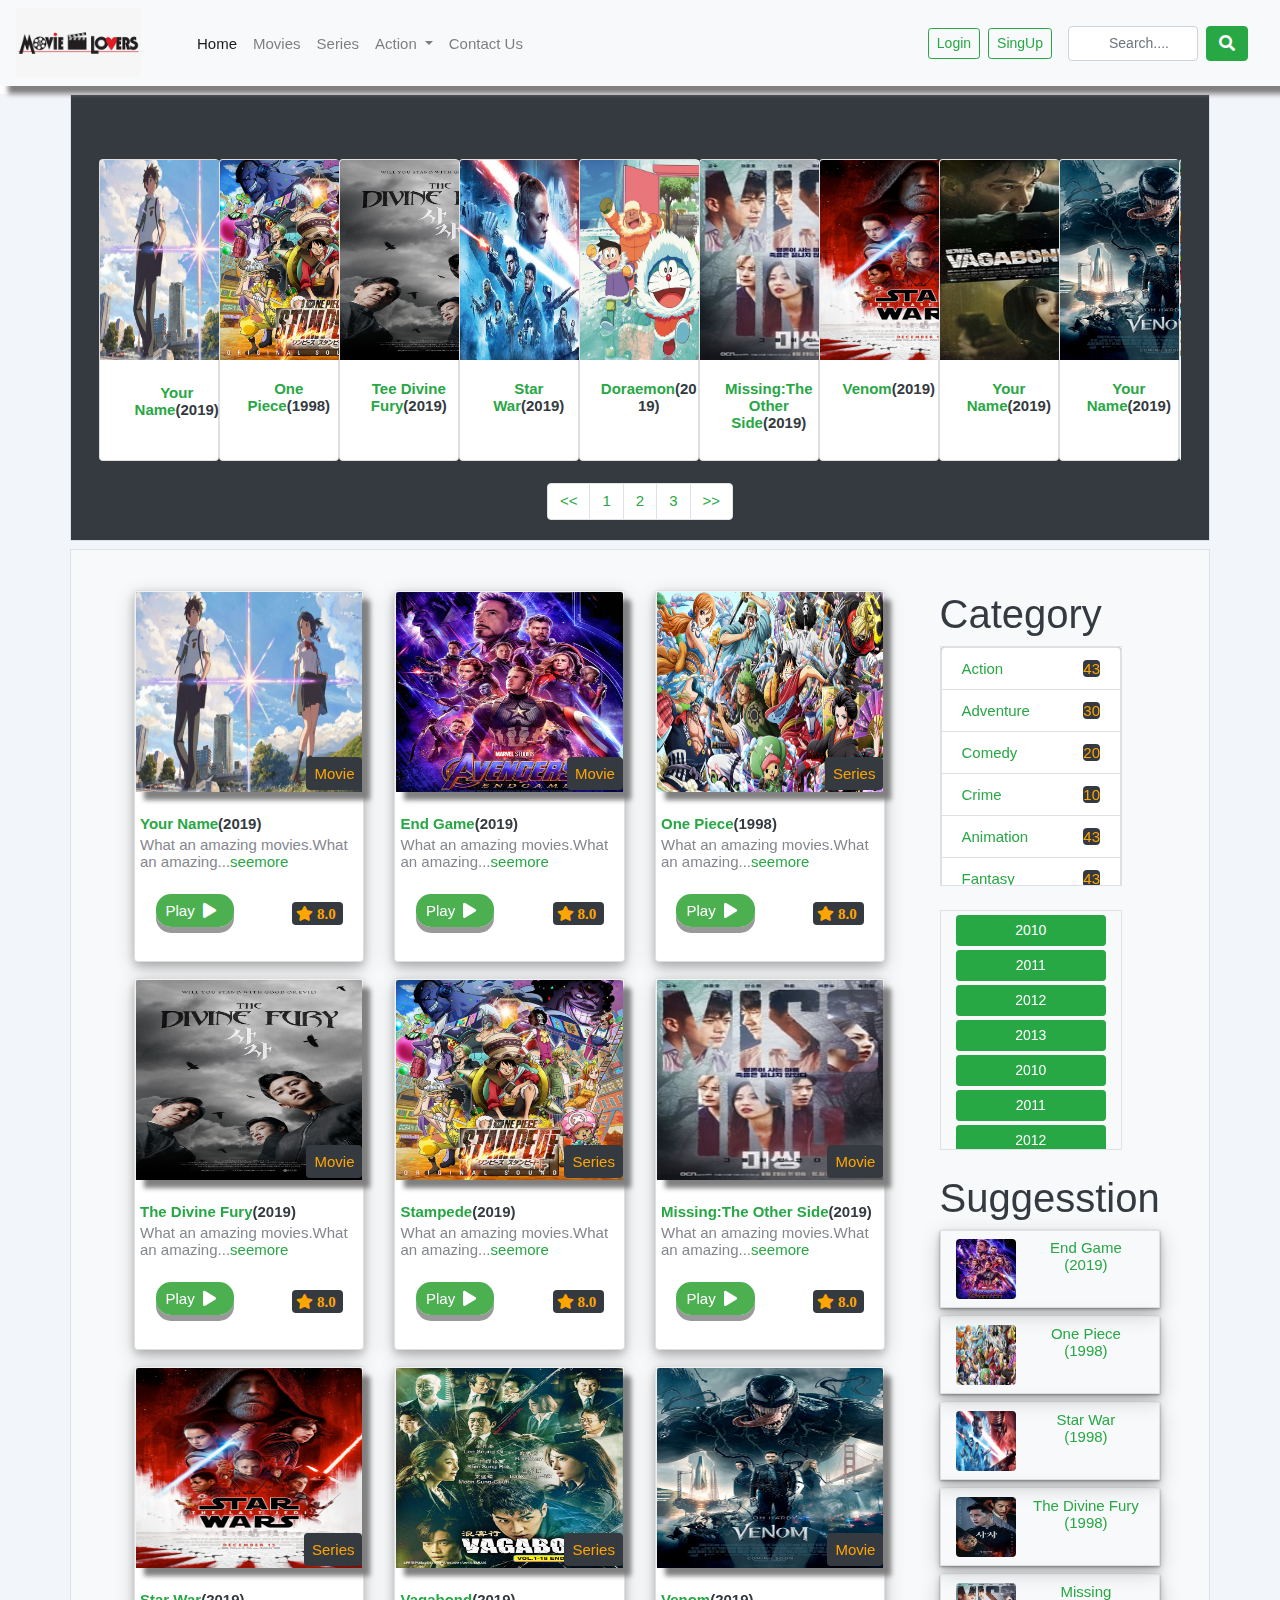
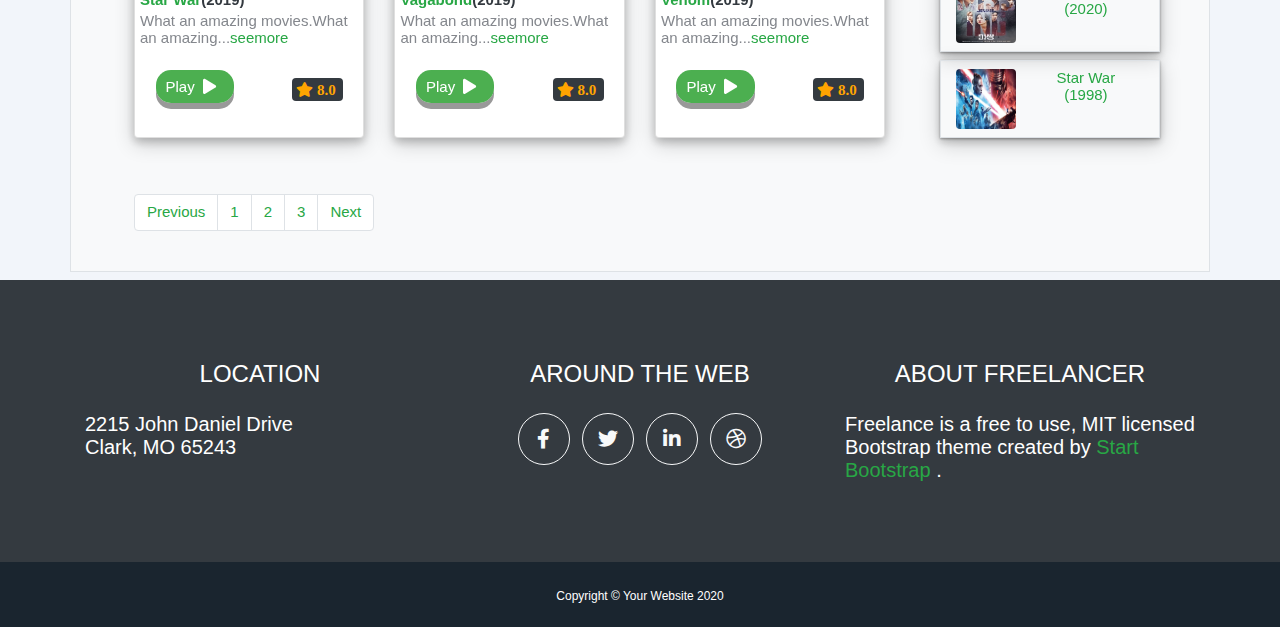
<file: index.html>
<!DOCTYPE html>
<html>
<head>
	<title></title>
  <meta name="viewport" content="width=device-width, initial-scale=1.0,maximum-scale=1">
	<link rel="stylesheet" type="text/css" href="css/bootstrap.css">
	<script type="text/javascript" src="js/jquery.min.js"></script>
	<script type="text/javascript" src="js/bootstrap.bundle.js"></script>
  <link rel="stylesheet" type="text/css" href="style.css">
  <link rel="icon" href="image/favicon.ico" type="image/x-icon">
  <link rel="stylesheet" type="text/css" href="fontawesome/css/all.min.css">
</head>
<body>
      <!-- Navbar -->
      <nav class="navbar menu navbar-expand-lg fixed-top navbar-light bg-light">
          <a href="index.html"><img src="image/movie.png" height="70px" class="rounded float-center"></a>
          <button class="navbar-toggler" type="button" data-toggle="collapse" data-target="#navbarSupportedContent" aria-controls="navbarSupportedContent" aria-expanded="false" aria-label="Toggle navigation">
            <span class="navbar-toggler-icon"></span>
          </button>
          <div class="collapse navbar-collapse ml-5" id="navbarSupportedContent">
              <ul class="navbar-nav mr-auto">
                <li class="nav-item active">
                  <a class="nav-link" href="index.html">Home <span class="sr-only">(current)</span></a>
                </li>
                <li class="nav-item">
                  <a class="nav-link" href="tv.html">Movies</a>
                </li>
                <li class="nav-item">
                  <a class="nav-link" href="tvserie.html">Series</a>
                </li>
                <li class="nav-item dropdown">
                  <a class="nav-link dropdown-toggle" href="#" id="navbarDropdown" role="button" data-toggle="dropdown" aria-haspopup="true" aria-expanded="false">
                        Action
                  </a>
                  <div class="dropdown-menu" aria-labelledby="navbarDropdown">
                       <a class="dropdown-item" href="tv.html">Adventure</a>
                       <a class="dropdown-item" href="tv.html">Comedy</a>
                       <a class="dropdown-item" href="tv.html">Crime</a>
                       <a class="dropdown-item" href="tv.html">Animation</a>
                       <a class="dropdown-item" href="tv.html">Fantasy</a>
                       <a class="dropdown-item" href="tv.html">Family</a>
                       <a class="dropdown-item" href="tv.html">Horro</a>
                       <a class="dropdown-item" href="tv.html">Live Action</a>
                       <a class="dropdown-item" href="tv.html">School</a>
                  </div>
                </li>
                <li class="nav-item">
                    <a class="nav-link" href="contact.html">Contact Us</a>
                </li>
              </ul>
              <button class="btn btn-sm btn-outline-success my-2 my-sm-0" data-target="#logIn" data-toggle="modal" type="submit">Login</button>
              <button class="btn btn-sm btn-outline-success my-2 mx-2 my-sm-0" data-target="#sinIn" data-toggle="modal" type="submit">SingUp</button>
              <form class="float-left">
              <div class="form-group  my-2">
                <div class="row mx-2">
                  <input type="text" placeholder="Search...." class="form-control">
                  <button type="submit" class="btn btn-success fa fa-search mx-2"></button>
                </div>
              </div>
            </form>
          </div>
      </nav>
      <!-- End Navbar -->
      <div class="container bg-dark container-t border">
        <div class="row">
          <div class="col-12">
            <h2 class="text-center"><span class="text-dark">Latest Release</span></h2>
          </div>
        </div>
        <div class="row py-2">
          <div class="slider">
            <div class="popular-movies">
              <div class="movie-container">
                  <div class="image-effect card-1">
                    <div class="card cards">
                      <div class="movie-image" >
                        <a href="" data-target="#info" data-toggle="modal">
                          <img src="image/y1.jpg" class="card-img-top" alt="Paris" style="height:200px">
                          <span class="bg-dark top-right checked float-right  py-2 px-2">Movie</span>
                        </a>
                        <div class="card-body">
                            <div class="container-float">
                                <div class="row">
                                  <div class="col-9">
                                    <b class="text-success py-1 float-left">Your Name<span class="text-dark">(2019)</span></b><br>
                                  </div>
                                  <div class="col-3">
                                    <span class="fa fa-star bg-dark checked rounded my-3 py-1 px-1"><span>&nbsp8.0&nbsp</span></span>
                                  </div>
                                </div>
                            </div>
                        </div>
                      </div>
                    </div>
                  </div>
                  <div class="image-effect card-1">
                    <div class="card cards">
                      <div class="movie-image" >
                        <a href="" data-target="#info" data-toggle="modal">
                          <img src="image/o1.jpg" class="card-img-top" alt="Paris" style="height:200px">
                          <span class="bg-dark top-right checked py-2 px-2">Series</span>
                        </a>
                        <div class="card-body">
                            <div class="container-float">
                                <div class="row">
                                  <div class="col-8">
                                    <b class="text-success py-1">One Piece<span class="text-dark">(1998)</span></b><br>
                                  </div>
                                  <div class="col-4">
                                    <span class="fa fa-star bg-dark checked rounded float-right my-3 py-1 px-1"><span>&nbsp8.0&nbsp</span></span>
                                  </div>
                                </div>
                            </div>
                        </div>
                      </div>
                    </div>
                  </div>
                  <div class="image-effect card-1">
                    <div class="card cards">
                      <div class="movie-image" >
                        <a href="" data-target="#info" data-toggle="modal">
                          <img src="image/k1.jpg" class="card-img-top" alt="Paris" style="height:200px">
                          <span class="bg-dark top-right checked float-right  py-2 px-2">Movie</span>
                        </a>
                        <div class="card-body">
                            <div class="container-float">
                                <div class="row">
                                  <div class="col-8">
                                    <b class="text-success py-1">Tee Divine Fury<span class="text-dark">(2019)</span></b><br>
                                  </div>
                                  <div class="col-4">
                                    <span class="fa fa-star bg-dark checked rounded float-right my-3 py-1 px-1"><span>&nbsp8.0&nbsp</span></span>
                                  </div>
                                </div>
                            </div>
                        </div>
                      </div>
                    </div>
                  </div>
                  <div class="image-effect card-1">
                    <div class="card cards">
                      <div class="movie-image" >
                        <a href="" data-target="#info" data-toggle="modal">
                          <img src="image/st.jpg" class="card-img-top" alt="Paris" style="height:200px">
                          <span class="bg-dark top-right checked float-right  py-2 px-2">Series</span>
                        </a>
                        <div class="card-body">
                            <div class="container-float">
                                <div class="row">
                                  <div class="col-8">
                                    <b class="text-success py-1">Star War<span class="text-dark">(2019)</span></b><br>
                                  </div>
                                  <div class="col-4">
                                    <span class="fa fa-star bg-dark checked rounded float-right my-3 py-1 px-1"><span>&nbsp8.0&nbsp</span></span>
                                  </div>
                                </div>
                            </div>
                        </div>
                      </div>
                    </div>
                  </div>
                  <div class="image-effect card-1">
                    <div class="card cards">
                      <div class="movie-image" >
                        <a href="" data-target="#info" data-toggle="modal">
                          <img src="image/m2.jpg" class="card-img-top" alt="Paris" style="height:200px">
                          <span class="bg-dark top-right checked float-right  py-2 px-2">Movie</span>
                        </a>
                        <div class="card-body">
                            <div class="container-float">
                                <div class="row">
                                  <div class="col-8">
                                    <b class="text-success py-1">Doraemon<span class="text-dark">(2019)</span></b><br>
                                  </div>
                                  <div class="col-4">
                                    <span class="fa fa-star bg-dark checked rounded float-right my-3 py-1 px-1"><span>&nbsp8.0&nbsp</span></span>
                                  </div>
                                </div>
                            </div>
                        </div>
                      </div>
                    </div>
                  </div>
                  <div class="image-effect card-1">
                    <div class="card cards">
                      <div class="movie-image" >
                        <a href="" data-target="#info" data-toggle="modal">
                          <img src="image/k2.jpg" class="card-img-top" alt="Paris" style="height:200px">
                          <span class="bg-dark top-right checked float-right  py-2 px-2">Series</span>
                        </a>
                        <div class="card-body">
                            <div class="container-float">
                                <div class="row">
                                  <div class="col-8">
                                    <b class="text-success py-1">Missing:The Other Side<span class="text-dark">(2019)</span></b><br>
                                  </div>
                                  <div class="col-4">
                                    <span class="fa fa-star bg-dark checked rounded float-right my-3 py-1 px-1"><span>&nbsp8.0&nbsp</span></span>
                                  </div>
                                </div>
                            </div>
                        </div>
                      </div>
                    </div>
                  </div>
                  <div class="image-effect card-1">
                    <div class="card cards">
                      <div class="movie-image" >
                        <a href="" data-target="#info" data-toggle="modal">
                          <img src="image/m4.jpg" class="card-img-top" alt="Paris" style="height:200px">
                          <span class="bg-dark top-right checked float-right  py-2 px-2">Movie</span>
                        </a>
                        <div class="card-body">
                            <div class="container-float">
                                <div class="row">
                                  <div class="col-8">
                                    <b class="text-success py-1">Venom<span class="text-dark">(2019)</span></b><br>
                                  </div>
                                  <div class="col-4">
                                    <span class="fa fa-star bg-dark checked rounded float-right my-3 py-1 px-1"><span>&nbsp8.0&nbsp</span></span>
                                  </div>
                                </div>
                            </div>
                        </div>
                      </div>
                    </div>
                  </div>
                  <div class="image-effect card-1">
                    <div class="card cards">
                      <div class="movie-image" >
                        <a href="" data-target="#info" data-toggle="modal">
                          <img src="image/k5.jpg" class="card-img-top" alt="Paris" style="height:200px">
                          <span class="bg-dark top-right checked float-right  py-2 px-2">Movie</span>
                        </a>
                        <div class="card-body">
                            <div class="container-float">
                                <div class="row">
                                  <div class="col-8">
                                    <b class="text-success py-1">Your Name<span class="text-dark">(2019)</span></b><br>
                                  </div>
                                  <div class="col-4">
                                    <span class="fa fa-star bg-dark checked rounded float-right my-3 py-1 px-1"><span>&nbsp8.0&nbsp</span></span>
                                  </div>
                                </div>
                            </div>
                        </div>
                      </div>
                    </div>
                  </div>
                  <div class="image-effect card-1">
                    <div class="card cards">
                      <div class="movie-image" >
                        <a href="" data-target="#info" data-toggle="modal">
                          <img src="image/v.jpg" class="card-img-top" alt="Paris" style="height:200px">
                          <span class="bg-dark top-right checked float-right  py-2 px-2">Movie</span>
                        </a>
                        <div class="card-body">
                            <div class="container-float">
                                <div class="row">
                                  <div class="col-8">
                                    <b class="text-success py-1">Your Name<span class="text-dark">(2019)</span></b><br>
                                  </div>
                                  <div class="col-4">
                                    <span class="fa fa-star bg-dark checked rounded float-right my-3 py-1 px-1"><span>&nbsp8.0&nbsp</span></span>
                                  </div>
                                </div>
                            </div>
                        </div>
                      </div>
                    </div>
                  </div>
                  <div class="image-effect card-1">
                    <div class="card cards">
                      <div class="movie-image" >
                        <a href="" data-target="#info" data-toggle="modal">
                          <img src="image/o2.jpg" class="card-img-top" alt="Paris" style="height:200px">
                          <span class="bg-dark top-right checke float-right  py-2 px-2">Movie</span>
                        </a>
                        <div class="card-body">
                            <div class="container-float">
                                <div class="row">
                                  <div class="col-8">
                                    <b class="text-success py-1">Your Name<span class="text-dark">(2019)</span></b><br>
                                  </div>
                                  <div class="col-4">
                                    <span class="fa fa-star bg-dark checked rounded float-right my-3 py-1 px-1"><span>&nbsp8.0&nbsp</span></span>
                                  </div>
                                </div>
                            </div>
                        </div>
                      </div>
                    </div>
                  </div>
              </div>
            </div>
          </div>
        </div>
        <div class="row">
          <div class="col-12 my-1">
            <nav aria-label="Page navigation example">
                <ul class="pagination justify-content-center">
                  <li class="page-item"><a class="page-link text-success" href="#"><<</a></li>
                  <li class="page-item"><a class="page-link text-success" href="#">1</a></li>
                  <li class="page-item"><a class="page-link text-success" href="#">2</a></li>
                  <li class="page-item"><a class="page-link text-success" href="#">3</a></li>
                  <li class="page-item"><a class="page-link text-success" href="#">>></a></li>
                </ul>
              </nav>
            </div>
          </div>
      </div>
      <!-- movies -->
      <div class="container border bg-light my-2 py-4"> 
        <div class="row px-5">
          <div class="col-xl-9">
            <div class="row">
              <div class="col-xl-4 col-md-6 col-lg-4 col-xs-6 col-sm-12 pt-3">
                <div class="card cards">
                  <div class="flip-box">
                    <div class="flip-box-inner">
                      <div class="flip-box-front">
                        <img src="image/y1.jpg" class="card-img-top menu" alt="Paris" style="height:200px">
                        <span class="bg-dark bottom-right checked rounded float-right  py-2 px-2">Movie</span>
                      </div>
                      <div class="flip-box-back">
                        <img src="image/y.jpg" class="card-img-top menu" alt="Paris" style="height:200px">
                        <span class="bg-dark bottom-right checked rounded float-right  py-2 px-2">Movie</span>
                      </div>
                    </div>
                  </div>
                  <div class="card-body">
                    <div class="container-float">
                      <div class="row">
                        <b class="text-success py-1">Your Name<span class="text-dark">(2019)</span></b><br>
                        <p>What an amazing movies.What an amazing...<a href="" data-target="#info" data-toggle="modal">seemore</a></p>
                      </div>
                      <div class="row">
                        <div class="col-6 my-3">
                          <a class="button py-2 my-1" href="tvshow.html">Play<i class="mx-2 fa fa-play"></i></a>
                        </div>
                        <div class="col-6">
                          <span class="fa fa-star bg-dark checked rounded float-right my-3 py-1 px-1"><span>&nbsp8.0&nbsp</span></span>
                        </div>
                      </div>
                    </div>
                  </div>
                </div>
              </div>
              <div class="col-xl-4 col-md-6 col-lg-4 col-xs-6 col-sm-12 pt-3">
                <div class="card cards">
                  <div class="flip-box">
                    <div class="flip-box-inner">
                      <div class="flip-box-front">
                        <img src="image/m3.jpg" class="card-img-top menu" alt="Paris" style="height:200px">
                        <span class="bg-dark bottom-right checked rounded float-right  py-2 px-2">Movie</span>
                      </div>
                      <div class="flip-box-back">
                        <img src="image/adv.jpg" class="card-img-top menu" alt="Paris" style="height:200px">
                        <span class="bg-dark bottom-right checked rounded float-right  py-2 px-2">Movie</span>
                      </div>
                    </div>
                  </div>
                  <div class="card-body">             
                    <div class="container-float">
                      <div class="row">
                        <b class="text-success py-1">End Game<span class="text-dark">(2019)</span></b><br>
                        <p>What an amazing movies.What an amazing...<a href="" data-target="#info" data-toggle="modal">seemore</a></p>
                      </div>
                      <div class="row">
                        <div class="col-6 my-3">
                          <a class="button py-2 my-1" href="tvshow.html">Play<i class="mx-2 fa fa-play"></i></a>
                        </div>
                        <div class="col-6">
                          <span class="fa fa-star bg-dark checked rounded float-right my-3 py-1 px-1"><span>&nbsp8.0&nbsp</span></span>
                        </div>
                      </div>
                    </div>
                  </div>
                </div>
              </div>
              <div class="col-xl-4 col-md-6 col-lg-4 col-xs-6 col-sm-12 pt-3">
                <div class="card cards">
                  <div class="flip-box">
                    <div class="flip-box-inner">
                      <div class="flip-box-front">
                        <img src="image/o2.jpg" class="card-img-top menu" alt="Paris" style="height:200px">
                        <span class="bg-dark bottom-right checked rounded float-right  py-2 px-2">Series</span>
                      </div>
                      <div class="flip-box-back">
                        <img src="image/o3.jpg" class="card-img-top menu" alt="Paris" style="height:200px">
                        <span class="bg-dark bottom-right checked rounded float-right  py-2 px-2">Series</span>
                      </div>
                    </div>
                  </div>
                  <div class="card-body">
                    <div class="container-float">
                      <div class="row">
                        <b class="text-success py-1">One Piece<span class="text-dark">(1998)</span></b><br>
                        <p>What an amazing movies.What an amazing...<a href="" data-target="#info" data-toggle="modal">seemore</a></p>
                      </div>
                      <div class="row">
                        <div class="col-6 my-3">
                          <a class="button py-2 my-1" href="tvshow.html">Play<i class="mx-2 fa fa-play"></i></a>
                        </div>
                        <div class="col-6">
                          <span class="fa fa-star bg-dark checked rounded float-right my-3 py-1 px-1"><span>&nbsp8.0&nbsp</span></span>
                        </div>
                      </div>
                    </div>
                  </div>
                </div>
              </div>
              <div class="col-xl-4 col-md-6 col-lg-4 col-xs-6 col-sm-12 pt-3">
                <div class="card cards">
                  <div class="flip-box">
                    <div class="flip-box-inner">
                      <div class="flip-box-front">
                        <img src="image/k1.jpg" class="card-img-top menu" alt="Paris" style="height:200px">
                        <span class="bg-dark bottom-right checked rounded float-right  py-2 px-2">Movie</span>
                      </div>
                      <div class="flip-box-back">
                        <img src="image/k.jpg" class="card-img-top menu" alt="Paris" style="height:200px">
                        <span class="bg-dark bottom-right checked rounded float-right  py-2 px-2">Movie</span>
                      </div>
                    </div>
                  </div>
                  <div class="card-body">
                    <div class="container-float">
                      <div class="row">
                        <b class="text-success py-1">The Divine Fury<span class="text-dark">(2019)</span></b><br>
                        <p>What an amazing movies.What an amazing...<a href="" data-target="#info" data-toggle="modal">seemore</a></p>
                      </div>
                      <div class="row">
                        <div class="col-6 my-3">
                          <a class="button py-2 my-1" href="tvshow.html">Play<i class="mx-2 fa fa-play"></i></a>
                        </div>
                        <div class="col-6">
                          <span class="fa fa-star bg-dark checked rounded float-right my-3 py-1 px-1"><span>&nbsp8.0&nbsp</span></span>
                        </div>
                      </div>
                    </div>
                  </div>
                </div>
              </div>
              <div class="col-xl-4 col-md-6 col-lg-4 col-xs-6 col-sm-12 pt-3">
                <div class="card cards">
                  <div class="flip-box">
                    <div class="flip-box-inner">
                      <div class="flip-box-front">
                        <img src="image/o1.jpg" class="card-img-top menu" alt="Paris" style="height:200px">
                        <span class="bg-dark bottom-right checked rounded float-right  py-2 px-2">Series</span>
                      </div>
                      <div class="flip-box-back">
                        <img src="image/o.jpg" class="card-img-top menu" alt="Paris" style="height:200px">
                        <span class="bg-dark bottom-right checked rounded float-right  py-2 px-2">Series</span>
                      </div>
                    </div>
                  </div>
                  <div class="card-body">                   
                    <div class="container-float">
                      <div class="row">
                        <b class="text-success py-1">Stampede<span class="text-dark">(2019)</span></b><br>
                        <p>What an amazing movies.What an amazing...<a href="" data-target="#info" data-toggle="modal">seemore</a></p>
                      </div>
                      <div class="row">
                        <div class="col-6 my-3">
                          <a class="button py-2 my-1" href="tvshow.html">Play<i class="mx-2 fa fa-play"></i></a>
                        </div>
                        <div class="col-6">
                          <span class="fa fa-star bg-dark checked rounded float-right my-3 py-1 px-1"><span>&nbsp8.0&nbsp</span></span>
                        </div>
                      </div>
                    </div>
                  </div>
                </div>
              </div>
              <div class="col-xl-4 col-md-6 col-lg-4 col-xs-6 col-sm-12 pt-3">
                <div class="card cards">
                  <div class="flip-box">
                    <div class="flip-box-inner">
                      <div class="flip-box-front">
                        <img src="image/k2.jpg" class="card-img-top menu" alt="Paris" style="height:200px">
                        <span class="bg-dark bottom-right checked rounded float-right  py-2 px-2">Movie</span>
                      </div>
                      <div class="flip-box-back">
                        <img src="image/k3.jpg" class="card-img-top menu" alt="Paris" style="height:200px">
                        <span class="bg-dark bottom-right checked rounded float-right  py-2 px-2">Movie</span>
                      </div>
                    </div>
                  </div>
                  <div class="card-body">
                    <div class="container-float">
                      <div class="row">
                        <b class="text-success py-1">Missing:The Other Side<span class="text-dark">(2019)</span></b><br>
                        <p>What an amazing movies.What an amazing...<a href="" data-target="#info" data-toggle="modal">seemore</a></p>
                      </div>
                      <div class="row">
                        <div class="col-6 my-3">
                          <a class="button py-2 my-1" href="tvshow.html">Play<i class="mx-2 fa fa-play"></i></a>
                        </div>
                        <div class="col-6">
                          <span class="fa fa-star bg-dark checked rounded float-right my-3 py-1 px-1"><span>&nbsp8.0&nbsp</span></span>
                        </div>
                      </div>
                    </div>
                  </div>
                </div>
              </div>
              <div class="col-xl-4 col-md-6 col-lg-4 col-xs-6 col-sm-12 pt-3">
                <div class="card cards">
                  <div class="flip-box">
                    <div class="flip-box-inner">
                      <div class="flip-box-front">
                        <img src="image/m4.jpg" class="card-img-top menu" alt="Paris" style="height:200px">
                        <span class="bg-dark bottom-right checked rounded float-right  py-2 px-2">Series</span>
                      </div>
                      <div class="flip-box-back">
                        <img src="image/st.jpg" class="card-img-top menu" alt="Paris" style="height:200px">
                        <span class="bg-dark bottom-right checked rounded float-right  py-2 px-2">Series</span>
                      </div>
                    </div>
                  </div>
                  <div class="card-body">
                    <div class="container-float">
                      <div class="row">
                        <b class="text-success py-1">Star War<span class="text-dark">(2019)</span></b><br>
                        <p>What an amazing movies.What an amazing...<a href="" data-target="#info" data-toggle="modal">seemore</a></p>
                      </div>
                      <div class="row">
                        <div class="col-6 my-3">
                          <a class="button py-2 my-1" href="tvshow.html">Play<i class="mx-2 fa fa-play"></i></a>
                        </div>
                        <div class="col-6">
                          <span class="fa fa-star bg-dark checked rounded float-right my-3 py-1 px-1"><span>&nbsp8.0&nbsp</span></span>
                        </div>
                      </div>
                    </div>
                  </div>
                </div>
              </div>
              <div class="col-xl-4 col-md-6 col-lg-4 col-xs-6 col-sm-12 pt-3">
                <div class="card cards">
                  <div class="flip-box">
                    <div class="flip-box-inner">
                      <div class="flip-box-front">
                        <img src="image/k4.jpg" class="card-img-top menu" alt="Paris" style="height:200px">
                        <span class="bg-dark bottom-right checked rounded float-right  py-2 px-2">Series</span>
                      </div>
                      <div class="flip-box-back">
                        <img src="image/k5.jpg" class="card-img-top menu" alt="Paris" style="height:200px">
                        <span class="bg-dark bottom-right checked rounded float-right  py-2 px-2">Series</span>
                      </div>
                    </div>
                  </div>
                  <div class="card-body">
                    <div class="container-float">
                      <div class="row">
                        <b class="text-success py-1">Vagabond<span class="text-dark">(2019)</span></b><br>
                        <p>What an amazing movies.What an amazing...<a href="" data-target="#info" data-toggle="modal">seemore</a></p>
                      </div>
                      <div class="row">
                        <div class="col-6 my-3">
                          <a class="button py-2 my-1" href="tvshow.html">Play<i class="mx-2 fa fa-play"></i></a>
                        </div>
                        <div class="col-6">
                          <span class="fa fa-star bg-dark checked rounded float-right my-3 py-1 px-1"><span>&nbsp8.0&nbsp</span></span>
                        </div>
                      </div>
                    </div>
                  </div>
                </div>
              </div>
              <div class="col-xl-4 col-md-6 col-lg-4 col-xs-6 col-sm-12 pt-3">
                <div class="card cards">
                  <div class="flip-box">
                    <div class="flip-box-inner">
                      <div class="flip-box-front">
                        <img src="image/v.jpg" class="card-img-top menu" alt="Paris" style="height:200px">
                        <span class="bg-dark bottom-right checked rounded float-right  py-2 px-2">Movie</span>
                      </div>
                      <div class="flip-box-back">
                        <img src="image/v1.jpg" class="card-img-top menu" alt="Paris" style="height:200px">
                        <span class="bg-dark bottom-right checked rounded float-right  py-2 px-2">Movie</span>
                      </div>
                    </div>
                  </div>
                  <div class="card-body">
                    <div class="container-float">
                      <div class="row">
                        <b class="text-success py-1">Venom<span class="text-dark">(2019)</span></b><br>
                        <p>What an amazing movies.What an amazing...<a href="" data-target="#info" data-toggle="modal">seemore</a></p>
                      </div>
                      <div class="row">
                        <div class="col-6 my-3">
                          <a class="button py-2 my-1" href="tvshow.html">Play<i class="mx-2 fa fa-play"></i></a>
                        </div>
                        <div class="col-6">
                          <span class="fa fa-star bg-dark checked rounded float-right my-3 py-1 px-1"><span>&nbsp8.0&nbsp</span></span>
                        </div>
                      </div>
                    </div>
                  </div>
                </div>
              </div>
            </div>
          </div>
          <div class="col-xl-3 d-none d-xl-block pt-3">
            <div class="row mx-4">
              <h1 class="text-dark">Category</h1>
              <div class="example border">
                <ul class="list-group list-group-flus  bg-secondary">
                  <li class="list-group-item"><a href="">Action</a><span class="bg-dark checked rounded float-right">43</span></li>
                  <li class="list-group-item"><a href="">Adventure</a><span class="bg-dark checked rounded float-right">30</span></li>
                  <li class="list-group-item"><a href="">Comedy</a><span class="bg-dark checked rounded float-right">20</span></li>
                  <li class="list-group-item"><a href="">Crime</a><span class="bg-dark checked rounded float-right">10</span></li>
                  <li class="list-group-item"><a href="">Animation</a><span class="bg-dark checked rounded float-right">43</span></li>
                  <li class="list-group-item"><a href="">Fantasy</a><span class="bg-dark checked rounded float-right">43</span></li>
                  <li class="list-group-item"><a href="">Family</a><span class="bg-dark checked rounded float-right">43</span></li>
                  <li class="list-group-item"><a href="">Horro</a><span class="bg-dark checked rounded float-right">43</span></li>
                  <li class="list-group-item"><a href="">Live Action</a><span class="bg-dark checked rounded float-right">43</span></li>
                  <li class="list-group-item"><a href="">School</a><span class="bg-dark checked rounded float-right">43</span></li>
                </ul>
              </div>
            </div>
            <div class="row mx-4 my-4"> 
              <div class="example border">
                <div class="col-12 my-1">
                  <button type="button" class="btn btn-success btn-sm btn-block">2010</button>
                </div>
                <div class="col-12 my-1">
                  <button type="button" class="btn btn-success btn-sm btn-block">2011</button>
                </div>
                <div class="col-12 my-1">
                  <button type="button" class="btn btn-success btn-sm btn-block">2012</button>
                </div>
                <div class="col-12 my-1">
                  <button type="button" class="btn btn-success btn-sm btn-block">2013</button>
                </div>
                <div class="col-12 my-1">
                  <button type="button" class="btn btn-success btn-sm btn-block">2010</button>
                </div>
                <div class="col-12 my-1">
                  <button type="button" class="btn btn-success btn-sm btn-block">2011</button>
                </div>
                <div class="col-12 my-1">
                  <button type="button" class="btn btn-success btn-sm btn-block">2012</button>
                </div>
                <div class="col-12 my-1">
                  <button type="button" class="btn btn-success btn-sm btn-block">2013</button>
                </div>
              </div>
            </div>
            <div class="row mx-4 my-4">
              <div class="d-none d-xl-block">
                <h1 class="text-dark">Suggesstion</h1>
                <div class="col-12 my-2 card-1">
                  <a href="" data-target="#info" data-toggle="modal">
                    <div class="row border cards">
                      <div class="col-4 py-2">
                        <img src="image/m3.jpg" class="rounded zoom" width="60" height="60">
                      </div>
                      <div class="col-8 py-2">
                        <span>End Game</span><br>
                        <span>(2019)</span>
                      </div>
                    </div>
                  </a>
                </div>
                <div class="col-12 my-2 card-1">
                  <a href="" data-target="#info" data-toggle="modal">
                    <div class="row border cards">
                      <div class="col-4 py-2">
                        <img src="image/o2.jpg" class="rounded zoom" width="60" height="60">
                      </div>
                      <div class="col-8 py-2">
                        <span>One Piece</span><br>
                        <span>(1998)</span>
                      </div>
                    </div>
                  </a>
                </div>
                <div class="col-12 my-2 card-1">
                  <a href="" data-target="#info" data-toggle="modal">
                    <div class="row border cards">
                      <div class="col-4 py-2">
                        <img src="image/st.jpg" class="rounded zoom" width="60" height="60">
                      </div>
                      <div class="col-8 py-2">
                        <span>Star War</span><br>
                        <span>(1998)</span>
                      </div>
                    </div>
                  </a>
                </div>
                <div class="col-12 my-2 card-1">
                  <a href="" data-target="#info" data-toggle="modal">
                    <div class="row border cards">
                      <div class="col-4 py-2">
                        <img src="image/k.jpg" class="rounded zoom" width="60" height="60">
                      </div>
                      <div class="col-8 py-2">
                        <span>The Divine Fury</span><br>
                        <span>(1998)</span>
                      </div>
                    </div>
                  </a>
                </div>
                <div class="col-12 my-2 card-1">
                  <a href="" data-target="#info" data-toggle="modal">
                    <div class="row border cards">
                      <div class="col-4 py-2">
                        <img src="image/k2.jpg" class="rounded zoom" width="60" height="60">
                      </div>
                      <div class="col-8 py-2">
                        <span>Missing</span><br>
                        <span>(2020)</span>
                      </div>
                    </div>
                  </a>
                </div>
                <div class="col-12 my-2 card-1">
                  <a href="" data-target="#info" data-toggle="modal">
                    <div class="row border cards">
                      <div class="col-4 py-2">
                        <img src="image/st.jpg" class="rounded zoom" width="60" height="60">
                      </div>
                      <div class="col-8 py-2">
                        <span>Star War</span><br>
                        <span>(1998)</span>
                      </div>
                    </div>
                  </a>
                </div>
              </div>
            </div>
          </div>       
        </div>
        <div class="row pt-4">
          <div class="col-xl-12 mx-5">
            <nav aria-label="Page navigation example">
              <ul class="pagination">
                <li class="page-item"><a class="page-link text-success" href="#">Previous</a></li>
                <li class="page-item"><a class="page-link text-success" href="#">1</a></li>
                <li class="page-item"><a class="page-link text-success" href="#">2</a></li>
                <li class="page-item"><a class="page-link text-success" href="#">3</a></li>
                <li class="page-item"><a class="page-link text-success" href="#">Next</a></li>
              </ul>
            </nav>
          </div>
        </div>
      </div>
      <!-- footer -->
      <!-- Footer-->
        <footer class="footer text-center bg-dark">
            <div class="container">
                <div class="row">
                    <!-- Footer Location-->
                    <div class="col-lg-4 mb-5 mb-lg-0">
                        <h4 class="text-uppercase mb-4">Location</h4>
                        <p class="lead mb-0">
                            2215 John Daniel Drive
                            <br />
                            Clark, MO 65243
                        </p>
                    </div>
                    <!-- Footer Social Icons-->
                    <div class="col-lg-4 mb-5 mb-lg-0">
                        <h4 class="text-uppercase mb-4">Around the Web</h4>
                        <a class="btn btn-outline-light btn-social mx-1" href="#!"><i class="fab fa-fw fa-facebook-f"></i></a>
                        <a class="btn btn-outline-light btn-social mx-1" href="#!"><i class="fab fa-fw fa-twitter"></i></a>
                        <a class="btn btn-outline-light btn-social mx-1" href="#!"><i class="fab fa-fw fa-linkedin-in"></i></a>
                        <a class="btn btn-outline-light btn-social mx-1" href="#!"><i class="fab fa-fw fa-dribbble"></i></a>
                    </div>
                    <!-- Footer About Text-->
                    <div class="col-lg-4">
                        <h4 class="text-uppercase mb-4">About Freelancer</h4>
                        <p class="lead mb-0">
                            Freelance is a free to use, MIT licensed Bootstrap theme created by
                            <a href="http://startbootstrap.com">Start Bootstrap</a>
                            .
                        </p>
                    </div>
                </div>
            </div>
        </footer>
        <!-- Copyright Section-->
        <div class="copyright py-4 text-center text-white">
            <div class="container"><small>Copyright © Your Website 2020</small></div>
        </div>
      <!-- Login -->
      <div class="modal fade" id="logIn">
        <div class="modal-dialog modal-lg">
          <div class="modal-content">
            <div class="modal-header">
              <h3 class="text-success">Sign In</h3>
              <!-- <button class="close" data-dismiss="modal">
                <span>&times;</span>
              </button> -->
            </div>
            <div class="modal-body">
              <div class="container">
                <div class="row">
                  <div class="col-md-6">
                    <img src="image/movie.png" class="img-fluid menu">
                  </div>
                  <div class="col-md-6">
                    <div class="form-group">
                      <form>
                        <div class="form-row">
                          <div class="form-group col-md-12">
                            <label for="inputEmail4" class="text-success">Email</label>
                            <input type="email" class="form-control" id="inputEmail4" placeholder="Email">
                          </div>
                          <div class="form-group col-md-12">
                            <label for="inputPassword4" class="text-success">Password</label>
                            <input type="password" class="form-control" id="inputPassword4" placeholder="Password">
                          </div>
                        </div>
                        <button class="btn btn-outline-success">Login</button>
                      </form>
                    </div>
                  </div>
                </div>
              </div>
            </div>
            <div class="modal-footer">
              <button class="btn btn-outline-danger" data-dismiss="modal">Close</button>
            </div>
          </div>
        </div>
      </div>
      <!-- singIn -->
      <div class="modal fade" id="sinIn">
        <div class="modal-dialog modal-lg">
          <div class="modal-content">
            <div class="modal-header">
              <h3 class="text-success">Sign In</h3>
              <!-- <button class="close" data-dismiss="modal">
                <span>&times;</span>
              </button> -->
            </div>
            <div class="modal-body">
              <div class="container">
                <div class="row">
                  <div class="col-md-6">
                    <img src="image/movie.png" class="img-fluid menu" height="300px">
                  </div>
                  <div class="col-md-6">
                    <div class="form-group">
                      <form>
                        <div class="form-row">
                          <div class="form-group col-md-12">
                            <label for="inputName" class="text-success">Name</label>
                            <input type="name" class="form-control" id="inputName4" placeholder="Username">
                          </div>
                          <div class="form-group col-md-12">
                            <label for="inputEmail4" class="text-success">Email</label>
                            <input type="email" class="form-control" id="inputEmail4" placeholder="Email">
                          </div>
                          <div class="form-group col-md-12">
                            <label for="inputPassword4" class="text-success">Password</label>
                            <input type="password" class="form-control" id="inputPassword4" placeholder="Password">
                          </div>
                          <div class="form-group col-md-12">
                            <label for="inputRepassword4" class="text-success">Repassword</label>
                            <input type="password" class="form-control" id="inputRepassword4" placeholder="Repassword">
                          </div>
                        </div>
                        <button class="btn btn-outline-success">Sign Up</button>
                        <!-- <button class="btn btn-outline-success" data-dismiss="modal">Cancel</button> -->
                      </form>
                    </div>
                  </div>
                </div>
              </div>
            </div>
            <div class="modal-footer">
              <button class="btn btn-outline-danger" data-dismiss="modal">Close</button>
            </div>
          </div>
        </div>
      </div>
      <!-- info box -->
      <div class="modal fade" id="info">
        <div class="modal-dialog modal-lg">
          <div class="modal-content">
            <div class="modal-header">
              <h3 class="text-success">Movie Information</h3>
              <button class="close" data-dismiss="modal">
                <span>&times;</span>
              </button>
            </div>
            <div class="modal-body">
              <div class="container">
                <div class="row">
                  <div class="col-md-4 py-2">
                    <img src="image/m1.jpg" class="img-fluid menu">
                  </div>
                  <div class="col-md-8">
                    <div class="row">
                      <div class="col-6">
                        <h4>Movie Name</h4>
                        </div>
                        <div class="col-6">
                          <span class="fa fa-star bg-dark checked rounded float-right  py-2 px-1"><span>&nbsp8.0&nbsp</span></span>
                        </div>
                      </div>
                      <div class="row py-3">
                        <p>(Japanese: 君の名は。, Hepburn: Kimi no Na wa.) is a 2016 Japanese animated romantic fantasy film written and directed by Makoto Shinkai, and produced by CoMix Wave Films. ... Your Name tells the story of a high school boy in Tokyo and a high school girl in a rural town, who suddenly and inexplicably begin to swap bodies.</p>
                      </div>
                      <div class="row">
                        <div class="col-12">
                         <div class="form-group text-right">
                          <a href="tvshow.html" class="button py-2 my-1">Play<i class="mx-2 fa fa-play"></i></a>
                        </div>
                      </div>
                    </div>
                  </div>
                </div>
              </div>
            </div>
            <div class="modal-footer">
              <button class="btn btn-outline-secondary" data-dismiss="modal">Close</button>
            </div>
          </div>
        </div>
      </div>
</body>
</html>
</file>
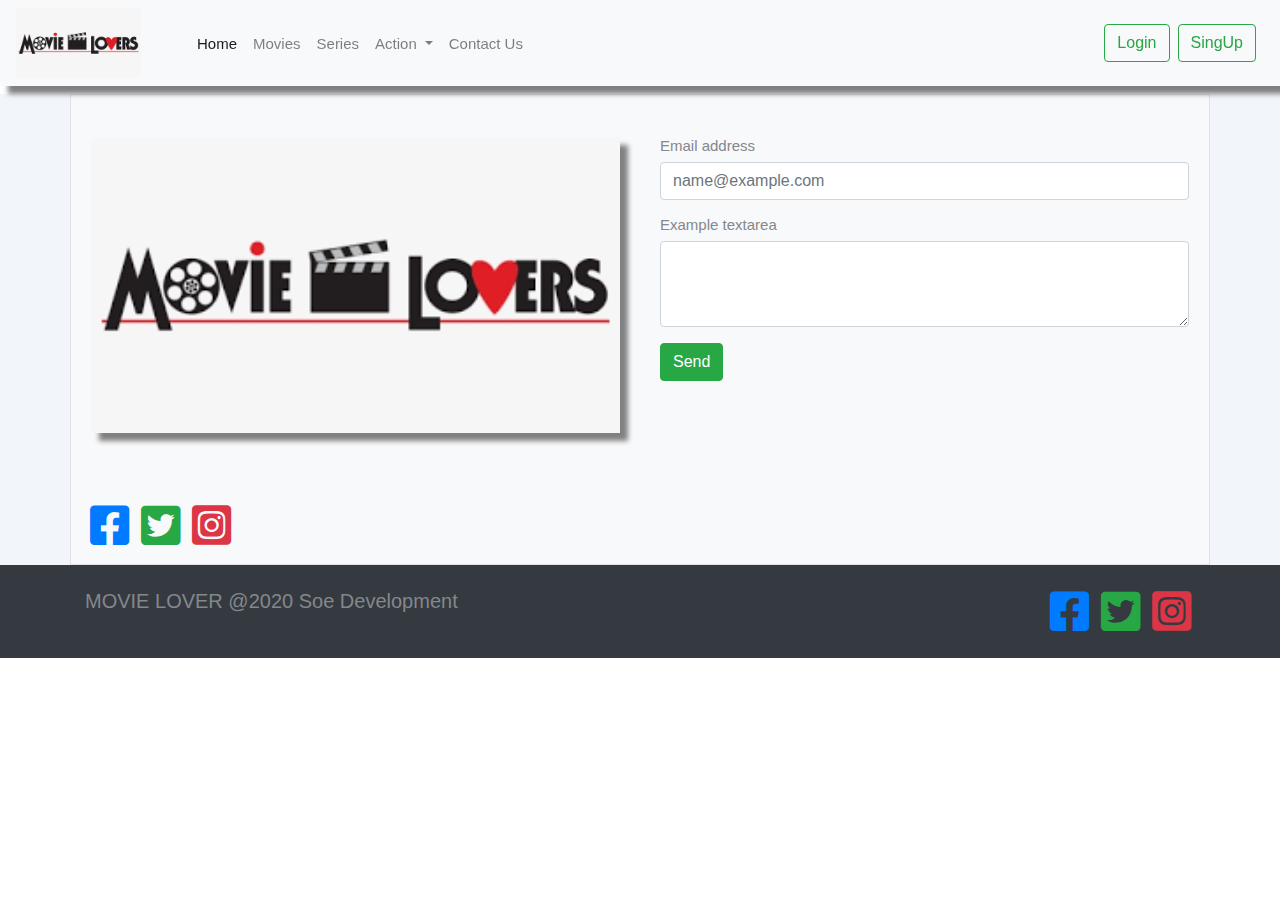
<file: contact.html>
<!DOCTYPE html>
<html>
<head>
	<title></title>
	<link rel="stylesheet" type="text/css" href="css/bootstrap.css">
	<script type="text/javascript" src="js/jquery.min.js"></script>
	<script type="text/javascript" src="js/bootstrap.bundle.js"></script>
	<link rel="stylesheet" type="text/css" href="style.css">
	<link rel="icon" href="image/favicon.ico" type="image/x-icon">
	<link rel="stylesheet" type="text/css" href="fontawesome/css/all.min.css">

</head>
<body>
  <!-- Navbar -->
  <nav class="navbar menu navbar-expand-lg fixed-top navbar-light bg-light">
    <a href="index.html"><img src="image/movie.png" height="70px" class="rounded float-center"></a>
    <button class="navbar-toggler" type="button" data-toggle="collapse" data-target="#navbarSupportedContent" aria-controls="navbarSupportedContent" aria-expanded="false" aria-label="Toggle navigation">
      <span class="navbar-toggler-icon"></span>
    </button>
    <div class="collapse navbar-collapse ml-5" id="navbarSupportedContent">
      <ul class="navbar-nav mr-auto">
        <li class="nav-item active">
          <a class="nav-link" href="index.html">Home <span class="sr-only">(current)</span></a>
        </li>
        <li class="nav-item">
          <a class="nav-link" href="tv.html">Movies</a>
        </li>
        <li class="nav-item">
          <a class="nav-link" href="tvserie.html">Series</a>
        </li>
        <li class="nav-item dropdown">
          <a class="nav-link dropdown-toggle" href="#" id="navbarDropdown" role="button" data-toggle="dropdown" aria-haspopup="true" aria-expanded="false">
            Action
          </a>
          <div class="dropdown-menu" aria-labelledby="navbarDropdown">
           <a class="dropdown-item" href="tv.html">Adventure</a>
           <a class="dropdown-item" href="tv.html">Comedy</a>
           <a class="dropdown-item" href="tv.html">Crime</a>
           <a class="dropdown-item" href="tv.html">Animation</a>
           <a class="dropdown-item" href="tv.html">Fantasy</a>
           <a class="dropdown-item" href="tv.html">Family</a>
           <a class="dropdown-item" href="tv.html">Horro</a>
           <a class="dropdown-item" href="tv.html">Live Action</a>
           <a class="dropdown-item" href="tv.html">School</a>
         </div>
        </li>
        <li class="nav-item">
          <a class="nav-link" href="contact.html">Contact Us</a>
        </li>
      </ul>
      <button class="btn btn-outline-success my-2 my-sm-0" data-target="#logIn" data-toggle="modal" type="submit">Login</button>
      <button class="btn btn-outline-success my-2 mx-2 my-sm-0" data-target="#sinIn" data-toggle="modal" type="submit">SingUp</button>
    </div>
  </nav>
  <!-- End Navbar -->
  <div class="container bg-light container-t border">
    <div class="row my-3">
      <div class="column">
        <img src="image/movie.png" class="menu" style="width:100%">
        <br><br>
        <a href="https://www.facebook.com/profile.php?id=100009712514619" class="fa fa-facebook rounded"></a>
      </div>
      <div class="column">
        <form>
          <div class="form-group">
            <label for="exampleFormControlInput1">Email address</label>
            <input type="email" class="form-control" id="exampleFormControlInput1" placeholder="name@example.com">
          </div>
          <div class="form-group">
            <label for="exampleFormControlTextarea1">Example textarea</label>
            <textarea class="form-control" id="exampleFormControlTextarea1" rows="3"></textarea>
          </div>
          <div class="form-group">
            <button type="submit" class="btn btn-success">Send</button>
          </div>
        </form>
      </div>
    </div>
    <div class="row my-3"> 
      <div class="col-12">
        <a href=""><i class="fab fa-facebook-square fa-3x text-primary px-1"></i></a>
        <a href=""><i class="fab fa-twitter-square fa-3x px-1"></i></a>
        <a href=""><i class="fab fa-instagram-square fa-3x text-danger px-1"></i></a>
      </div>
    </div>
  </div>
  <!-- footer -->
  <div class="container-float bg-dark"> 
    <div class="row">
      <div class="col-12">
        <footer>
          <div class="container">
            <div class="row py-4">
              <div class="col-6 text-left">
                <h5>MOVIE LOVER @2020 Soe Development</h5>
              </div>
              <div class="col-6 text-right">
                <a href=""><i class="fab fa-facebook-square fa-3x text-primary px-1"></i></a>
                <a href=""><i class="fab fa-twitter-square fa-3x px-1"></i></a>
                <a href=""><i class="fab fa-instagram-square fa-3x text-danger px-1"></i></a>
              </div>
            </div>
          </div>
        </footer>
      </div>

    </div>
  </div>
  <!-- Login -->
  <div class="modal fade" id="logIn">
    <div class="modal-dialog modal-lg">
      <div class="modal-content">
        <div class="modal-header">
          <h3 class="text-success">Sign In</h3>
          <button class="close" data-dismiss="modal">
            <span>&times;</span>
          </button>
        </div>
        <div class="modal-body">
          <div class="container">
            <div class="row">
              <div class="col-md-6">
                <img src="image/movie.png" class="img-fluid menu">
              </div>
              <div class="col-md-6">
                <div class="form-group">
                  <form>
                    <div class="form-row">
                      <div class="form-group col-md-12">
                        <label for="inputEmail4" class="text-success">Email</label>
                        <input type="email" class="form-control" id="inputEmail4" placeholder="Email">
                      </div>
                      <div class="form-group col-md-12">
                        <label for="inputPassword4" class="text-success">Password</label>
                        <input type="password" class="form-control" id="inputPassword4" placeholder="Password">
                      </div>
                    </div>
                    <button class="btn btn-outline-success">Login</button>
                    <button class="btn btn-outline-success" data-dismiss="modal">Cancel</button>
                  </form>
                </div>
              </div>
            </div>
          </div>
        </div>
        <div class="modal-footer">
          <button class="btn btn-outline-secondary" data-dismiss="modal">Close</button>
        </div>
      </div>
    </div>
  </div>
  <!-- singIn -->
  <div class="modal fade" id="sinIn">
    <div class="modal-dialog modal-lg">
      <div class="modal-content">
        <div class="modal-header">
          <h3 class="text-success">Sign In</h3>
          <button class="close" data-dismiss="modal">
            <span>&times;</span>
          </button>
        </div>
        <div class="modal-body">
          <div class="container">
            <div class="row">
              <div class="col-md-6">
                <img src="image/movie.png" class="img-fluid menu">
              </div>
              <div class="col-md-6">
                <div class="form-group">
                  <form>
                    <div class="form-row">
                      <div class="form-group col-md-12">
                        <label for="inputName" class="text-success">Name</label>
                        <input type="name" class="form-control" id="inputName4" placeholder="Username">
                      </div>
                      <div class="form-group col-md-12">
                        <label for="inputEmail4" class="text-success">Email</label>
                        <input type="email" class="form-control" id="inputEmail4" placeholder="Email">
                      </div>
                      <div class="form-group col-md-12">
                        <label for="inputPassword4" class="text-success">Password</label>
                        <input type="password" class="form-control" id="inputPassword4" placeholder="Password">
                      </div>
                      <div class="form-group col-md-12">
                        <label for="inputRepassword4" class="text-success">Repassword</label>
                        <input type="password" class="form-control" id="inputRepassword4" placeholder="Repassword">
                      </div>
                    </div>
                    <button class="btn btn-outline-success">Sign Up</button>
                    <button class="btn btn-outline-success" data-dismiss="modal">Cancel</button>
                  </form>
                </div>
              </div>
            </div>
          </div>
        </div>
        <div class="modal-footer">
          <button class="btn btn-outline-secondary" data-dismiss="modal">Close</button>
        </div>
      </div>
    </div>
  </div>
</body>
</html>
</file>
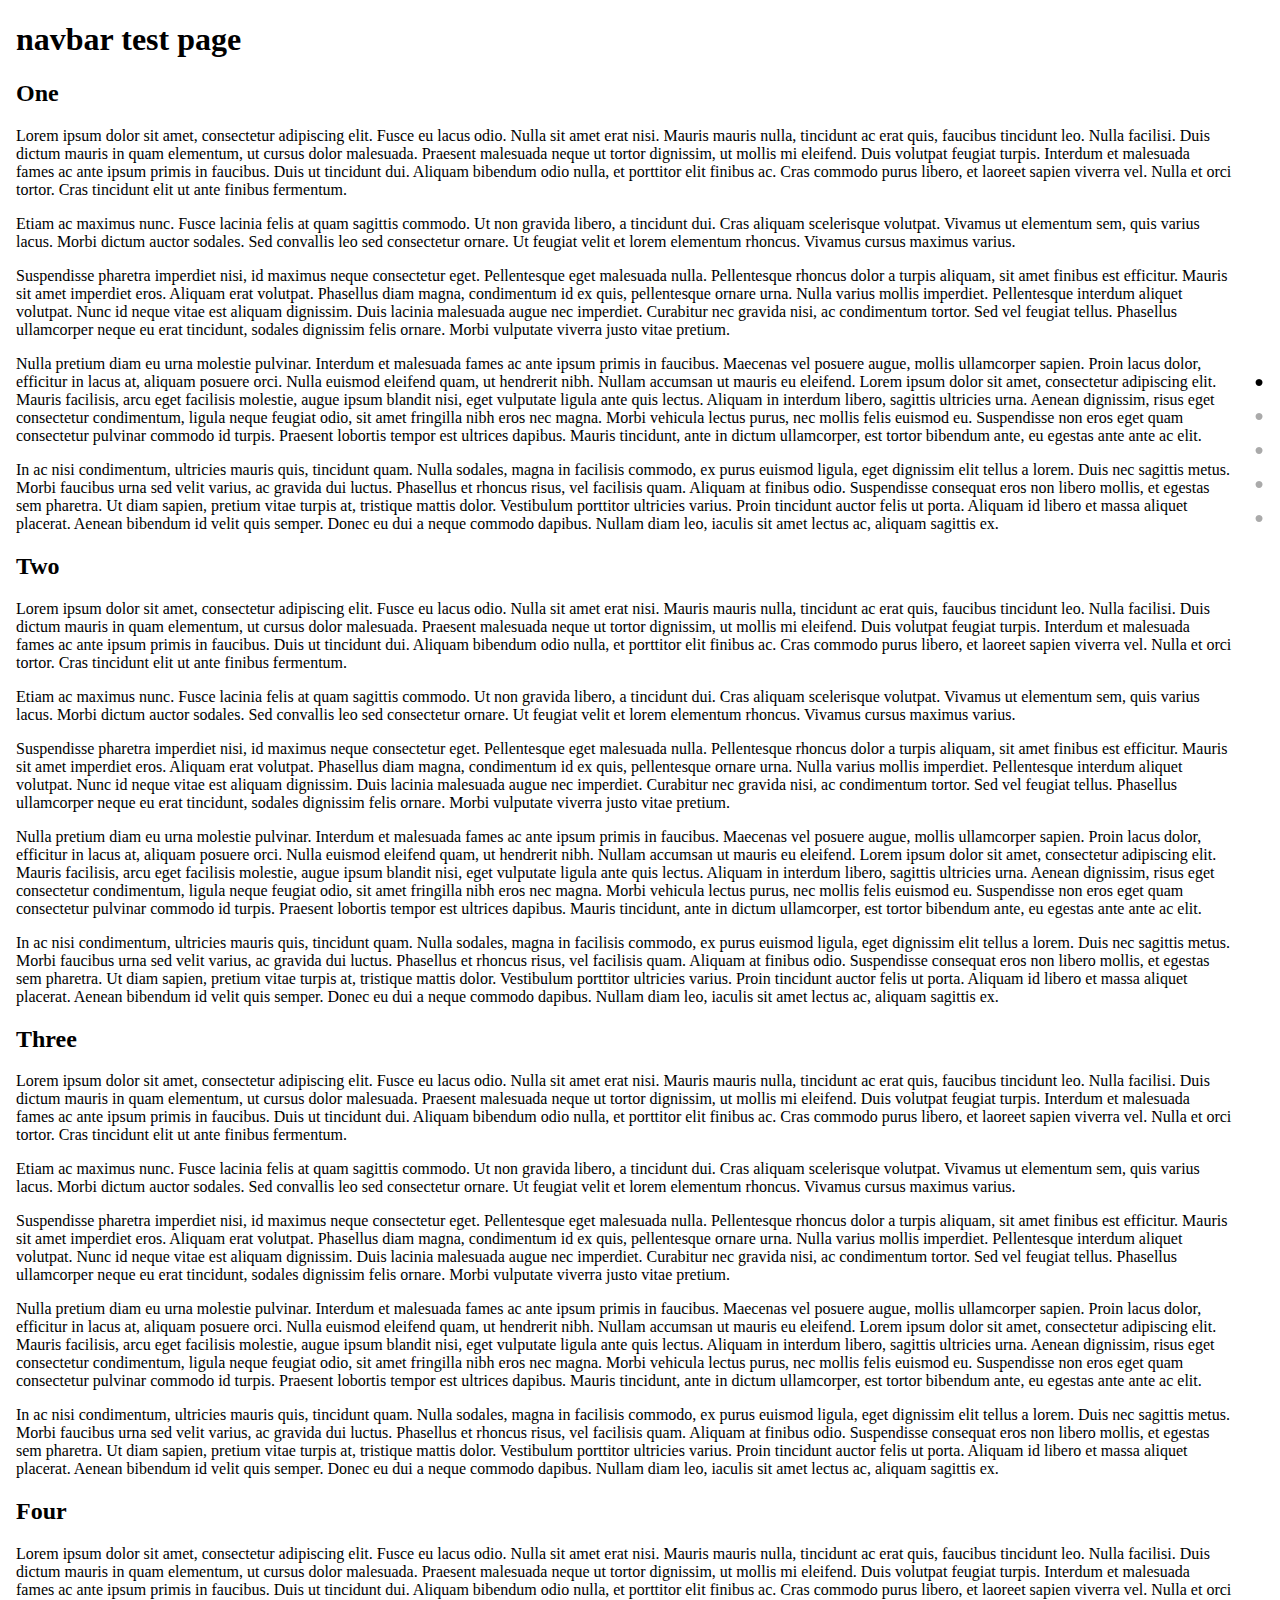
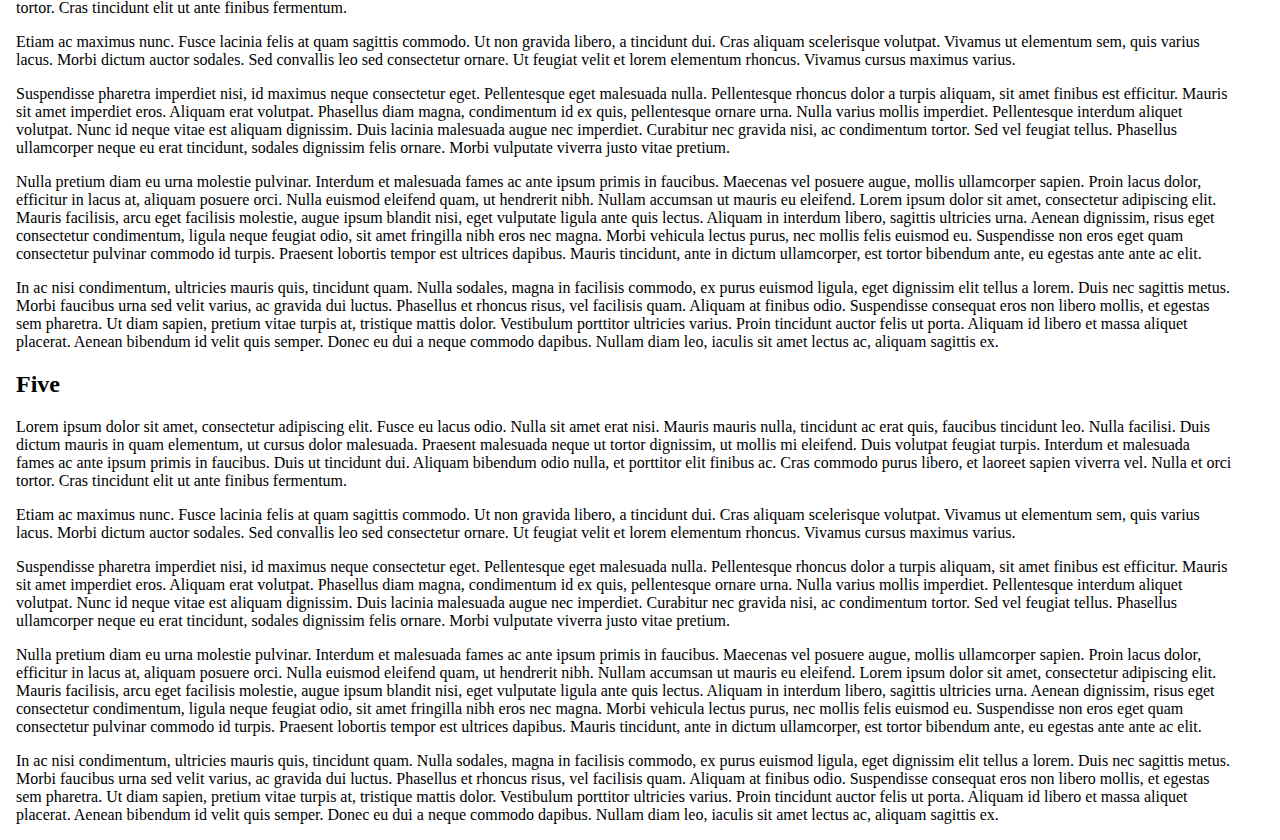
<file: test.html>
<!DOCTYPE html>
<html>
  <head>
    <meta charset="utf-8">
    <link rel="stylesheet" href="main.css"></link>
    <script defer>
      (function (global, factory) {
  typeof exports === 'object' && typeof module !== 'undefined' ? module.exports = factory() :
  typeof define === 'function' && define.amd ? define(factory) :
  (global.navbar = factory());
}(this, (function () { 'use strict';

var selectedClass = 'navbar-active';
var supportsPassive = false;

try {
  var opts = Object.defineProperty({}, 'passive', {
    get: function () {
      supportsPassive = true;
    }
  });

  window.addEventListener('test', null, opts);
} catch (e) {}

// It'd be nicer to use the classList API, but I prefer to support more browsers. Remove a class
// if it's found on the element.
function removeClassIfNeeded(el) {
  // If the element has no classes then we can take a shortcut.
  if (!el.className) {
    return;
  }

  var splitClassName = el.className.split(' ');
  var replacementClassName = '';

  // Assemble a string of other class names.
  for (var i = 0, len = splitClassName.length; i < len; i++) {
    var className = splitClassName[i];

    if (className !== selectedClass) {
      replacementClassName += replacementClassName === '' ? className : ' ' + className;
    }
  }

  // If the length of the className differs, then it had an selected class in and needs to be
  // updated.
  if (replacementClassName.length !== el.className.length) {
    el.className = replacementClassName;
  }
}

// Add a class to an element if it is not found.
function addClassIfNeeded(el) {
  // If the element has no classes then we can take a shortcut.
  if (!el.className) {
    el.className = selectedClass;
    return;
  }

  var splitClassName = el.className.split(' ');

  // If any of the class names match the selected class then return.
  for (var i = 0, len = splitClassName.length; i < len; i++) {
    if (splitClassName[i] === selectedClass) {
      return;
    }
  }

  // If we got here then the selected class needs to be added to an existing className.
  el.className += ' ' + selectedClass;
}

function createAndAppendListItems(navList, elementList, makeNavListItem) {
  var pairs = [];
  var element;
  var li;

  // Create list elements
  for (var i = 0, len = elementList.length; i < len; i++) {
    element = elementList[i];
    li = makeNavListItem(element);

    navList.appendChild(li);

    pairs.push({ element: element, navElement: li });
  }

  return pairs;
}

function makeHandleScroll(pairs, debounceTime) {
  function handleScroll() {
    var frontRunner = { navElement: {} };
    var closestDist = Infinity;
    var pair;
    var absDist;

    for (var i = 0, len = pairs.length; i < len; i++) {
      pair = pairs[i];
      absDist = Math.abs(pair.element.getBoundingClientRect().top);

      // If this element is not the front runner for top, deactivate it.
      if (absDist > closestDist) {
        removeClassIfNeeded(pair.navElement);
        continue;
      }

      // If this is a new front runner, deactivate the previous front runner.
      removeClassIfNeeded(frontRunner);

      frontRunner = pair.navElement;
      closestDist = absDist;
    }

    // All other elements have been deactivated, and now the top element is known and can be set
    // as active.
    addClassIfNeeded(frontRunner, selectedClass);
  }

  // The default behaviour is no debounce.
  if (typeof debounceTime !== 'number' || isNaN(debounceTime)) {
    return handleScroll;
  }

  var timeout;

  function nullifyTimeout() {
    timeout = null;
  }

  return function debouncedHandleScroll() {
    if (timeout) {
      return;
    }

    // Immediately use handleScroll to calculate.
    handleScroll();

    // No further calls to handleScroll until debounceTime has elapsed.
    timeout = setTimeout(nullifyTimeout, debounceTime);
  };
}

function addScrollListener(target, handleScroll) {
  function scrollHandleWrapper(evt) {
    if (evt.target === target) {
      handleScroll();
    }
  }

  if (target.addEventListener) {
    target.addEventListener('scroll', scrollHandleWrapper, supportsPassive ? { passive: true } : false);
  } else if (target.attachEvent) {
    target.attachEvent('onscroll', scrollHandleWrapper);
  } else {
    throw new Error('This browser does not support addEventListener or attachEvent.');
  }

  // To calculate the initial active list element.
  handleScroll();
}

function makeNav(options) {
  if (!options || !options.elementList || !options.makeNavListItem) {
    throw new Error('Options object with elementList and makeNavListItem must be provided.');
  }

  var nav = document.createElement(options.tagName || 'nav');
  var navList = document.createElement('ul');

  // The target defaults to window.
  var target = options.target || document;

  // Create list elements
  var pairs = createAndAppendListItems(navList, options.elementList, options.makeNavListItem);

  // Whenever the window is scrolled, recalculate the active list element. Compatible with older
  // versions of IE.
  addScrollListener(target, makeHandleScroll(pairs, options.debounceTime));

  nav.appendChild(navList);

  return nav;
}

return makeNav;

})));
    </script>
    <script src="test.js" defer></script>
  </head>
  <body>
    <h1>navbar test page</h1>
    <section>
      <h2>One</h2>
      <p>Lorem ipsum dolor sit amet, consectetur adipiscing elit. Fusce eu lacus odio. Nulla sit amet erat nisi. Mauris mauris nulla, tincidunt ac erat quis, faucibus tincidunt leo. Nulla facilisi. Duis dictum mauris in quam elementum, ut cursus dolor malesuada. Praesent malesuada neque ut tortor dignissim, ut mollis mi eleifend. Duis volutpat feugiat turpis. Interdum et malesuada fames ac ante ipsum primis in faucibus. Duis ut tincidunt dui. Aliquam bibendum odio nulla, et porttitor elit finibus ac. Cras commodo purus libero, et laoreet sapien viverra vel. Nulla et orci tortor. Cras tincidunt elit ut ante finibus fermentum.</p>
      <p>Etiam ac maximus nunc. Fusce lacinia felis at quam sagittis commodo. Ut non gravida libero, a tincidunt dui. Cras aliquam scelerisque volutpat. Vivamus ut elementum sem, quis varius lacus. Morbi dictum auctor sodales. Sed convallis leo sed consectetur ornare. Ut feugiat velit et lorem elementum rhoncus. Vivamus cursus maximus varius.</p>
      <p>Suspendisse pharetra imperdiet nisi, id maximus neque consectetur eget. Pellentesque eget malesuada nulla. Pellentesque rhoncus dolor a turpis aliquam, sit amet finibus est efficitur. Mauris sit amet imperdiet eros. Aliquam erat volutpat. Phasellus diam magna, condimentum id ex quis, pellentesque ornare urna. Nulla varius mollis imperdiet. Pellentesque interdum aliquet volutpat. Nunc id neque vitae est aliquam dignissim. Duis lacinia malesuada augue nec imperdiet. Curabitur nec gravida nisi, ac condimentum tortor. Sed vel feugiat tellus. Phasellus ullamcorper neque eu erat tincidunt, sodales dignissim felis ornare. Morbi vulputate viverra justo vitae pretium.</p>
      <p>Nulla pretium diam eu urna molestie pulvinar. Interdum et malesuada fames ac ante ipsum primis in faucibus. Maecenas vel posuere augue, mollis ullamcorper sapien. Proin lacus dolor, efficitur in lacus at, aliquam posuere orci. Nulla euismod eleifend quam, ut hendrerit nibh. Nullam accumsan ut mauris eu eleifend. Lorem ipsum dolor sit amet, consectetur adipiscing elit. Mauris facilisis, arcu eget facilisis molestie, augue ipsum blandit nisi, eget vulputate ligula ante quis lectus. Aliquam in interdum libero, sagittis ultricies urna. Aenean dignissim, risus eget consectetur condimentum, ligula neque feugiat odio, sit amet fringilla nibh eros nec magna. Morbi vehicula lectus purus, nec mollis felis euismod eu. Suspendisse non eros eget quam consectetur pulvinar commodo id turpis. Praesent lobortis tempor est ultrices dapibus. Mauris tincidunt, ante in dictum ullamcorper, est tortor bibendum ante, eu egestas ante ante ac elit.</p>
      <p>In ac nisi condimentum, ultricies mauris quis, tincidunt quam. Nulla sodales, magna in facilisis commodo, ex purus euismod ligula, eget dignissim elit tellus a lorem. Duis nec sagittis metus. Morbi faucibus urna sed velit varius, ac gravida dui luctus. Phasellus et rhoncus risus, vel facilisis quam. Aliquam at finibus odio. Suspendisse consequat eros non libero mollis, et egestas sem pharetra. Ut diam sapien, pretium vitae turpis at, tristique mattis dolor. Vestibulum porttitor ultricies varius. Proin tincidunt auctor felis ut porta. Aliquam id libero et massa aliquet placerat. Aenean bibendum id velit quis semper. Donec eu dui a neque commodo dapibus. Nullam diam leo, iaculis sit amet lectus ac, aliquam sagittis ex.</p>
    </section>
    <section>
      <h2>Two</h2>
      <p>Lorem ipsum dolor sit amet, consectetur adipiscing elit. Fusce eu lacus odio. Nulla sit amet erat nisi. Mauris mauris nulla, tincidunt ac erat quis, faucibus tincidunt leo. Nulla facilisi. Duis dictum mauris in quam elementum, ut cursus dolor malesuada. Praesent malesuada neque ut tortor dignissim, ut mollis mi eleifend. Duis volutpat feugiat turpis. Interdum et malesuada fames ac ante ipsum primis in faucibus. Duis ut tincidunt dui. Aliquam bibendum odio nulla, et porttitor elit finibus ac. Cras commodo purus libero, et laoreet sapien viverra vel. Nulla et orci tortor. Cras tincidunt elit ut ante finibus fermentum.</p>
      <p>Etiam ac maximus nunc. Fusce lacinia felis at quam sagittis commodo. Ut non gravida libero, a tincidunt dui. Cras aliquam scelerisque volutpat. Vivamus ut elementum sem, quis varius lacus. Morbi dictum auctor sodales. Sed convallis leo sed consectetur ornare. Ut feugiat velit et lorem elementum rhoncus. Vivamus cursus maximus varius.</p>
      <p>Suspendisse pharetra imperdiet nisi, id maximus neque consectetur eget. Pellentesque eget malesuada nulla. Pellentesque rhoncus dolor a turpis aliquam, sit amet finibus est efficitur. Mauris sit amet imperdiet eros. Aliquam erat volutpat. Phasellus diam magna, condimentum id ex quis, pellentesque ornare urna. Nulla varius mollis imperdiet. Pellentesque interdum aliquet volutpat. Nunc id neque vitae est aliquam dignissim. Duis lacinia malesuada augue nec imperdiet. Curabitur nec gravida nisi, ac condimentum tortor. Sed vel feugiat tellus. Phasellus ullamcorper neque eu erat tincidunt, sodales dignissim felis ornare. Morbi vulputate viverra justo vitae pretium.</p>
      <p>Nulla pretium diam eu urna molestie pulvinar. Interdum et malesuada fames ac ante ipsum primis in faucibus. Maecenas vel posuere augue, mollis ullamcorper sapien. Proin lacus dolor, efficitur in lacus at, aliquam posuere orci. Nulla euismod eleifend quam, ut hendrerit nibh. Nullam accumsan ut mauris eu eleifend. Lorem ipsum dolor sit amet, consectetur adipiscing elit. Mauris facilisis, arcu eget facilisis molestie, augue ipsum blandit nisi, eget vulputate ligula ante quis lectus. Aliquam in interdum libero, sagittis ultricies urna. Aenean dignissim, risus eget consectetur condimentum, ligula neque feugiat odio, sit amet fringilla nibh eros nec magna. Morbi vehicula lectus purus, nec mollis felis euismod eu. Suspendisse non eros eget quam consectetur pulvinar commodo id turpis. Praesent lobortis tempor est ultrices dapibus. Mauris tincidunt, ante in dictum ullamcorper, est tortor bibendum ante, eu egestas ante ante ac elit.</p>
      <p>In ac nisi condimentum, ultricies mauris quis, tincidunt quam. Nulla sodales, magna in facilisis commodo, ex purus euismod ligula, eget dignissim elit tellus a lorem. Duis nec sagittis metus. Morbi faucibus urna sed velit varius, ac gravida dui luctus. Phasellus et rhoncus risus, vel facilisis quam. Aliquam at finibus odio. Suspendisse consequat eros non libero mollis, et egestas sem pharetra. Ut diam sapien, pretium vitae turpis at, tristique mattis dolor. Vestibulum porttitor ultricies varius. Proin tincidunt auctor felis ut porta. Aliquam id libero et massa aliquet placerat. Aenean bibendum id velit quis semper. Donec eu dui a neque commodo dapibus. Nullam diam leo, iaculis sit amet lectus ac, aliquam sagittis ex.</p>
    </section>
    <section>
      <h2>Three</h2>
      <p>Lorem ipsum dolor sit amet, consectetur adipiscing elit. Fusce eu lacus odio. Nulla sit amet erat nisi. Mauris mauris nulla, tincidunt ac erat quis, faucibus tincidunt leo. Nulla facilisi. Duis dictum mauris in quam elementum, ut cursus dolor malesuada. Praesent malesuada neque ut tortor dignissim, ut mollis mi eleifend. Duis volutpat feugiat turpis. Interdum et malesuada fames ac ante ipsum primis in faucibus. Duis ut tincidunt dui. Aliquam bibendum odio nulla, et porttitor elit finibus ac. Cras commodo purus libero, et laoreet sapien viverra vel. Nulla et orci tortor. Cras tincidunt elit ut ante finibus fermentum.</p>
      <p>Etiam ac maximus nunc. Fusce lacinia felis at quam sagittis commodo. Ut non gravida libero, a tincidunt dui. Cras aliquam scelerisque volutpat. Vivamus ut elementum sem, quis varius lacus. Morbi dictum auctor sodales. Sed convallis leo sed consectetur ornare. Ut feugiat velit et lorem elementum rhoncus. Vivamus cursus maximus varius.</p>
      <p>Suspendisse pharetra imperdiet nisi, id maximus neque consectetur eget. Pellentesque eget malesuada nulla. Pellentesque rhoncus dolor a turpis aliquam, sit amet finibus est efficitur. Mauris sit amet imperdiet eros. Aliquam erat volutpat. Phasellus diam magna, condimentum id ex quis, pellentesque ornare urna. Nulla varius mollis imperdiet. Pellentesque interdum aliquet volutpat. Nunc id neque vitae est aliquam dignissim. Duis lacinia malesuada augue nec imperdiet. Curabitur nec gravida nisi, ac condimentum tortor. Sed vel feugiat tellus. Phasellus ullamcorper neque eu erat tincidunt, sodales dignissim felis ornare. Morbi vulputate viverra justo vitae pretium.</p>
      <p>Nulla pretium diam eu urna molestie pulvinar. Interdum et malesuada fames ac ante ipsum primis in faucibus. Maecenas vel posuere augue, mollis ullamcorper sapien. Proin lacus dolor, efficitur in lacus at, aliquam posuere orci. Nulla euismod eleifend quam, ut hendrerit nibh. Nullam accumsan ut mauris eu eleifend. Lorem ipsum dolor sit amet, consectetur adipiscing elit. Mauris facilisis, arcu eget facilisis molestie, augue ipsum blandit nisi, eget vulputate ligula ante quis lectus. Aliquam in interdum libero, sagittis ultricies urna. Aenean dignissim, risus eget consectetur condimentum, ligula neque feugiat odio, sit amet fringilla nibh eros nec magna. Morbi vehicula lectus purus, nec mollis felis euismod eu. Suspendisse non eros eget quam consectetur pulvinar commodo id turpis. Praesent lobortis tempor est ultrices dapibus. Mauris tincidunt, ante in dictum ullamcorper, est tortor bibendum ante, eu egestas ante ante ac elit.</p>
      <p>In ac nisi condimentum, ultricies mauris quis, tincidunt quam. Nulla sodales, magna in facilisis commodo, ex purus euismod ligula, eget dignissim elit tellus a lorem. Duis nec sagittis metus. Morbi faucibus urna sed velit varius, ac gravida dui luctus. Phasellus et rhoncus risus, vel facilisis quam. Aliquam at finibus odio. Suspendisse consequat eros non libero mollis, et egestas sem pharetra. Ut diam sapien, pretium vitae turpis at, tristique mattis dolor. Vestibulum porttitor ultricies varius. Proin tincidunt auctor felis ut porta. Aliquam id libero et massa aliquet placerat. Aenean bibendum id velit quis semper. Donec eu dui a neque commodo dapibus. Nullam diam leo, iaculis sit amet lectus ac, aliquam sagittis ex.</p>
    </section>
    <section>
      <h2>Four</h2>
      <p>Lorem ipsum dolor sit amet, consectetur adipiscing elit. Fusce eu lacus odio. Nulla sit amet erat nisi. Mauris mauris nulla, tincidunt ac erat quis, faucibus tincidunt leo. Nulla facilisi. Duis dictum mauris in quam elementum, ut cursus dolor malesuada. Praesent malesuada neque ut tortor dignissim, ut mollis mi eleifend. Duis volutpat feugiat turpis. Interdum et malesuada fames ac ante ipsum primis in faucibus. Duis ut tincidunt dui. Aliquam bibendum odio nulla, et porttitor elit finibus ac. Cras commodo purus libero, et laoreet sapien viverra vel. Nulla et orci tortor. Cras tincidunt elit ut ante finibus fermentum.</p>
      <p>Etiam ac maximus nunc. Fusce lacinia felis at quam sagittis commodo. Ut non gravida libero, a tincidunt dui. Cras aliquam scelerisque volutpat. Vivamus ut elementum sem, quis varius lacus. Morbi dictum auctor sodales. Sed convallis leo sed consectetur ornare. Ut feugiat velit et lorem elementum rhoncus. Vivamus cursus maximus varius.</p>
      <p>Suspendisse pharetra imperdiet nisi, id maximus neque consectetur eget. Pellentesque eget malesuada nulla. Pellentesque rhoncus dolor a turpis aliquam, sit amet finibus est efficitur. Mauris sit amet imperdiet eros. Aliquam erat volutpat. Phasellus diam magna, condimentum id ex quis, pellentesque ornare urna. Nulla varius mollis imperdiet. Pellentesque interdum aliquet volutpat. Nunc id neque vitae est aliquam dignissim. Duis lacinia malesuada augue nec imperdiet. Curabitur nec gravida nisi, ac condimentum tortor. Sed vel feugiat tellus. Phasellus ullamcorper neque eu erat tincidunt, sodales dignissim felis ornare. Morbi vulputate viverra justo vitae pretium.</p>
      <p>Nulla pretium diam eu urna molestie pulvinar. Interdum et malesuada fames ac ante ipsum primis in faucibus. Maecenas vel posuere augue, mollis ullamcorper sapien. Proin lacus dolor, efficitur in lacus at, aliquam posuere orci. Nulla euismod eleifend quam, ut hendrerit nibh. Nullam accumsan ut mauris eu eleifend. Lorem ipsum dolor sit amet, consectetur adipiscing elit. Mauris facilisis, arcu eget facilisis molestie, augue ipsum blandit nisi, eget vulputate ligula ante quis lectus. Aliquam in interdum libero, sagittis ultricies urna. Aenean dignissim, risus eget consectetur condimentum, ligula neque feugiat odio, sit amet fringilla nibh eros nec magna. Morbi vehicula lectus purus, nec mollis felis euismod eu. Suspendisse non eros eget quam consectetur pulvinar commodo id turpis. Praesent lobortis tempor est ultrices dapibus. Mauris tincidunt, ante in dictum ullamcorper, est tortor bibendum ante, eu egestas ante ante ac elit.</p>
      <p>In ac nisi condimentum, ultricies mauris quis, tincidunt quam. Nulla sodales, magna in facilisis commodo, ex purus euismod ligula, eget dignissim elit tellus a lorem. Duis nec sagittis metus. Morbi faucibus urna sed velit varius, ac gravida dui luctus. Phasellus et rhoncus risus, vel facilisis quam. Aliquam at finibus odio. Suspendisse consequat eros non libero mollis, et egestas sem pharetra. Ut diam sapien, pretium vitae turpis at, tristique mattis dolor. Vestibulum porttitor ultricies varius. Proin tincidunt auctor felis ut porta. Aliquam id libero et massa aliquet placerat. Aenean bibendum id velit quis semper. Donec eu dui a neque commodo dapibus. Nullam diam leo, iaculis sit amet lectus ac, aliquam sagittis ex.</p>
    </section>
    <section>
      <h2>Five</h2>
      <p>Lorem ipsum dolor sit amet, consectetur adipiscing elit. Fusce eu lacus odio. Nulla sit amet erat nisi. Mauris mauris nulla, tincidunt ac erat quis, faucibus tincidunt leo. Nulla facilisi. Duis dictum mauris in quam elementum, ut cursus dolor malesuada. Praesent malesuada neque ut tortor dignissim, ut mollis mi eleifend. Duis volutpat feugiat turpis. Interdum et malesuada fames ac ante ipsum primis in faucibus. Duis ut tincidunt dui. Aliquam bibendum odio nulla, et porttitor elit finibus ac. Cras commodo purus libero, et laoreet sapien viverra vel. Nulla et orci tortor. Cras tincidunt elit ut ante finibus fermentum.</p>
      <p>Etiam ac maximus nunc. Fusce lacinia felis at quam sagittis commodo. Ut non gravida libero, a tincidunt dui. Cras aliquam scelerisque volutpat. Vivamus ut elementum sem, quis varius lacus. Morbi dictum auctor sodales. Sed convallis leo sed consectetur ornare. Ut feugiat velit et lorem elementum rhoncus. Vivamus cursus maximus varius.</p>
      <p>Suspendisse pharetra imperdiet nisi, id maximus neque consectetur eget. Pellentesque eget malesuada nulla. Pellentesque rhoncus dolor a turpis aliquam, sit amet finibus est efficitur. Mauris sit amet imperdiet eros. Aliquam erat volutpat. Phasellus diam magna, condimentum id ex quis, pellentesque ornare urna. Nulla varius mollis imperdiet. Pellentesque interdum aliquet volutpat. Nunc id neque vitae est aliquam dignissim. Duis lacinia malesuada augue nec imperdiet. Curabitur nec gravida nisi, ac condimentum tortor. Sed vel feugiat tellus. Phasellus ullamcorper neque eu erat tincidunt, sodales dignissim felis ornare. Morbi vulputate viverra justo vitae pretium.</p>
      <p>Nulla pretium diam eu urna molestie pulvinar. Interdum et malesuada fames ac ante ipsum primis in faucibus. Maecenas vel posuere augue, mollis ullamcorper sapien. Proin lacus dolor, efficitur in lacus at, aliquam posuere orci. Nulla euismod eleifend quam, ut hendrerit nibh. Nullam accumsan ut mauris eu eleifend. Lorem ipsum dolor sit amet, consectetur adipiscing elit. Mauris facilisis, arcu eget facilisis molestie, augue ipsum blandit nisi, eget vulputate ligula ante quis lectus. Aliquam in interdum libero, sagittis ultricies urna. Aenean dignissim, risus eget consectetur condimentum, ligula neque feugiat odio, sit amet fringilla nibh eros nec magna. Morbi vehicula lectus purus, nec mollis felis euismod eu. Suspendisse non eros eget quam consectetur pulvinar commodo id turpis. Praesent lobortis tempor est ultrices dapibus. Mauris tincidunt, ante in dictum ullamcorper, est tortor bibendum ante, eu egestas ante ante ac elit.</p>
      <p>In ac nisi condimentum, ultricies mauris quis, tincidunt quam. Nulla sodales, magna in facilisis commodo, ex purus euismod ligula, eget dignissim elit tellus a lorem. Duis nec sagittis metus. Morbi faucibus urna sed velit varius, ac gravida dui luctus. Phasellus et rhoncus risus, vel facilisis quam. Aliquam at finibus odio. Suspendisse consequat eros non libero mollis, et egestas sem pharetra. Ut diam sapien, pretium vitae turpis at, tristique mattis dolor. Vestibulum porttitor ultricies varius. Proin tincidunt auctor felis ut porta. Aliquam id libero et massa aliquet placerat. Aenean bibendum id velit quis semper. Donec eu dui a neque commodo dapibus. Nullam diam leo, iaculis sit amet lectus ac, aliquam sagittis ex.</p>
    </section>
  </body>
</html>
</file>
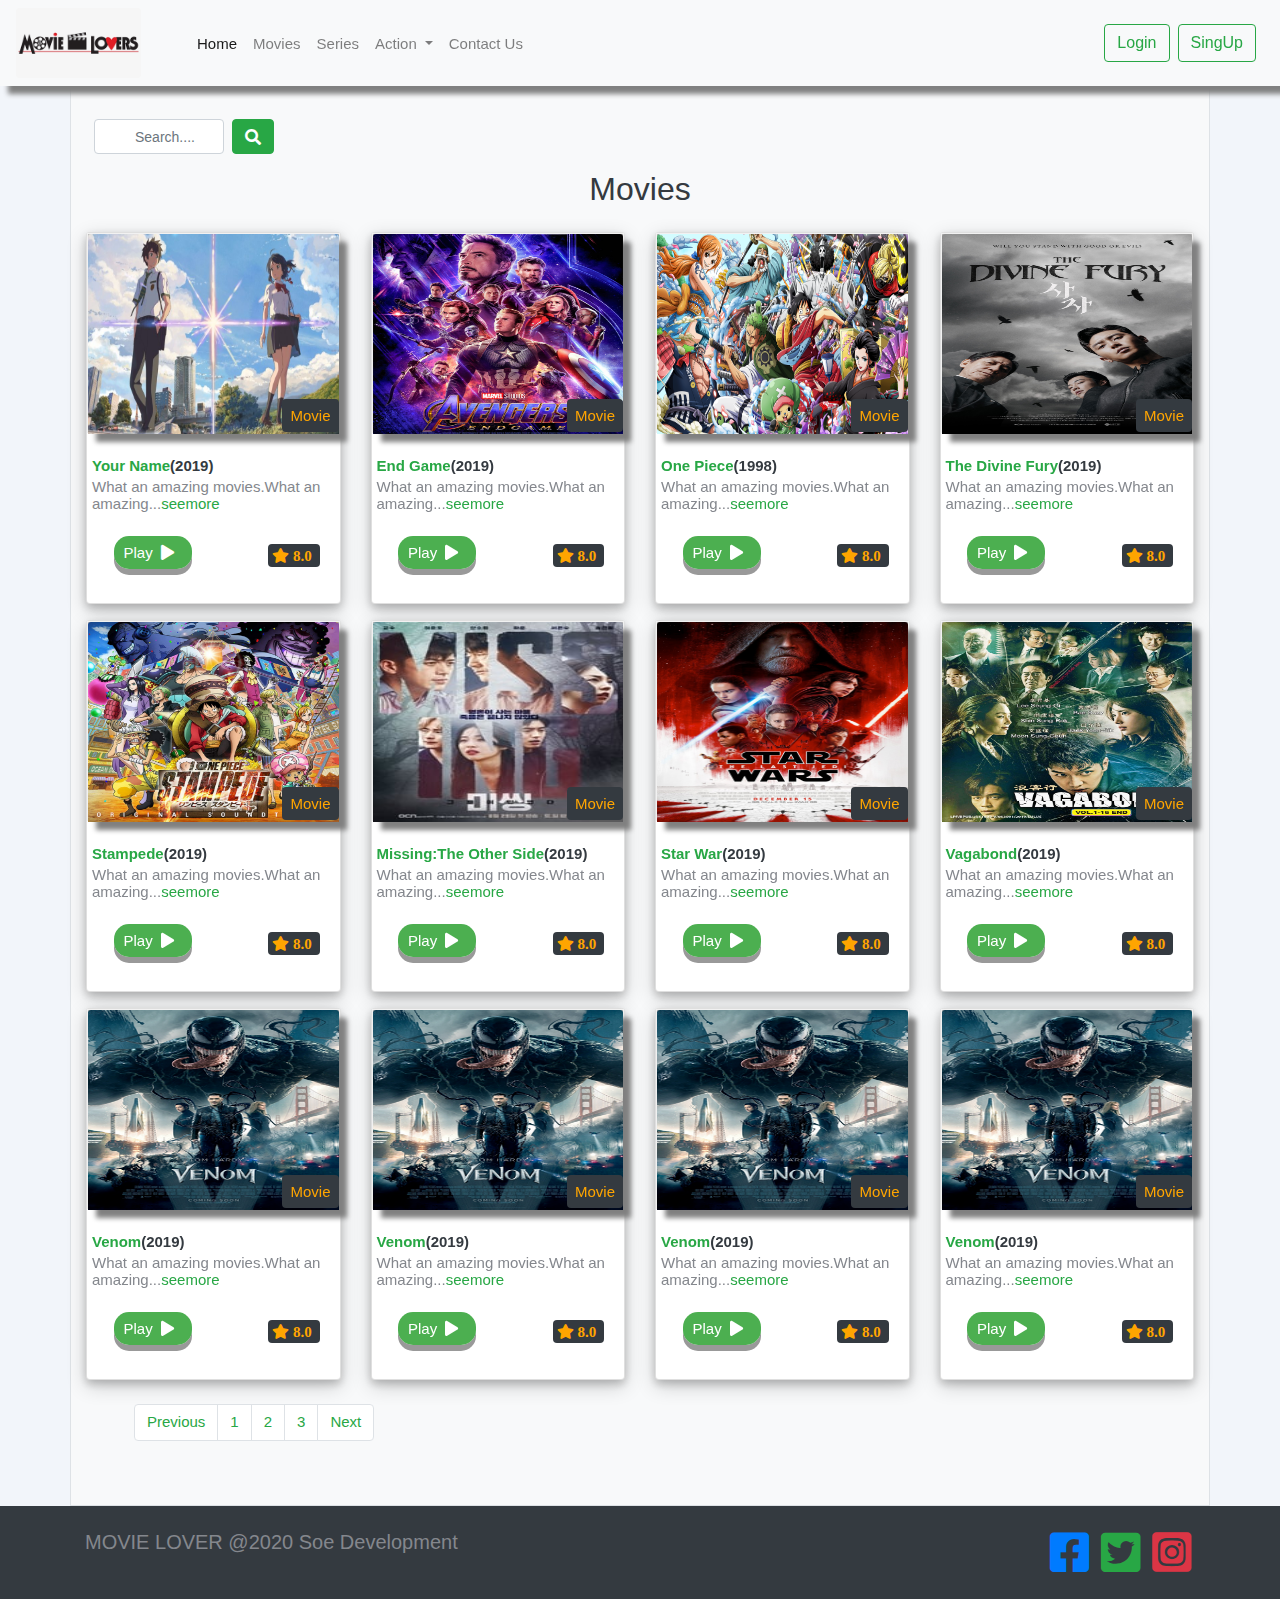
<file: tv.html>
<!DOCTYPE html>
<html>
<head>
	<title></title>
  <meta name="viewport" content="width=device-width, initial-scale=1.0,maximum-scale=1">
	<link rel="stylesheet" type="text/css" href="css/bootstrap.css">
	<script type="text/javascript" src="js/jquery.min.js"></script>
	<script type="text/javascript" src="js/bootstrap.bundle.js"></script>
  <link rel="stylesheet" type="text/css" href="style.css">
  <link rel="icon" href="image/favicon.ico" type="image/x-icon">
  <link rel="stylesheet" type="text/css" href="fontawesome/css/all.min.css">
</head>
<body>
  <!-- Navbar -->
  <nav class="navbar menu navbar-expand-lg fixed-top navbar-light bg-light">
    <a href=""><img src="image/movie.png" height="70px" class="rounded float-center"></a>
    <button class="navbar-toggler" type="button" data-toggle="collapse" data-target="#navbarSupportedContent" aria-controls="navbarSupportedContent" aria-expanded="false" aria-label="Toggle navigation">
      <span class="navbar-toggler-icon"></span>
    </button>
    <div class="collapse navbar-collapse ml-5" id="navbarSupportedContent">
      <ul class="navbar-nav mr-auto">
        <li class="nav-item active">
          <a class="nav-link" href="index.html">Home <span class="sr-only">(current)</span></a>
        </li>
        <li class="nav-item">
          <a class="nav-link" href="tv.html">Movies</a>
        </li>
        <li class="nav-item">
          <a class="nav-link" href="tvserie.html">Series</a>
        </li>
        <li class="nav-item dropdown">
          <a class="nav-link dropdown-toggle" href="#" id="navbarDropdown" role="button" data-toggle="dropdown" aria-haspopup="true" aria-expanded="false">
            Action
          </a>
          <div class="dropdown-menu" aria-labelledby="navbarDropdown">
           <a class="dropdown-item" href="tv.html">Adventure</a>
           <a class="dropdown-item" href="tv.html">Comedy</a>
           <a class="dropdown-item" href="tv.html">Crime</a>
           <a class="dropdown-item" href="tv.html">Animation</a>
           <a class="dropdown-item" href="tv.html">Fantasy</a>
           <a class="dropdown-item" href="tv.html">Family</a>
           <a class="dropdown-item" href="tv.html">Horro</a>
           <a class="dropdown-item" href="tv.html">Live Action</a>
           <a class="dropdown-item" href="tv.html">School</a>
         </div>
        </li>
        <li class="nav-item">
          <a class="nav-link" href="contact.html">Contact Us</a>
        </li>
      </ul>
      <button class="btn btn-outline-success my-2 my-sm-0" data-target="#logIn" data-toggle="modal" type="submit">Login</button>
      <button class="btn btn-outline-success my-2 mx-2 my-sm-0" data-target="#sinIn" data-toggle="modal" type="submit">SingUp</button>
    </div>
  </nav>
  <!-- End Navbar -->
  <div class="container  border bg-light py-4"> 
    <div class="row container-t">
      <div class="col-12">
        <form class="float-left">
          <div class="form-group">
            <div class="row mx-2">
              <input type="text" placeholder="Search...." class="form-control">
              <button type="submit" class="btn btn-success fa fa-search mx-2"></button>
            </div>
          </div>
        </form>
      </div>
    </div>
    <div class="row">
      <div class="col-12">
        <h2 class="text-center"><span class="text-dark">Movies</span></h2>
      </div>
    </div>
    <div class="row"> 
      <div class="col-xl-12">
        <div class="row">
          <div class="col-xl-3 col-md-6 col-lg-4 col-xs-6 col-sm-12 pt-3">
            <div class="card cards">
              <div class="flip-box">
                <div class="flip-box-inner">
                  <div class="flip-box-front">
                    <img src="image/y1.jpg" class="card-img-top menu" alt="Paris" style="height:200px">
                    <span class="bg-dark bottom-right checked rounded float-right  py-2 px-2">Movie</span>
                  </div>
                  <div class="flip-box-back">
                    <img src="image/y.jpg" class="card-img-top menu" alt="Paris" style="height:200px">
                    <span class="bg-dark bottom-right checked rounded float-right  py-2 px-2">Movie</span>
                  </div>
                </div>
              </div>
              <div class="card-body">
                <div class="container-float">
                  <div class="row">
                    <b class="text-success py-1">Your Name<span class="text-dark">(2019)</span></b><br>
                    <p>What an amazing movies.What an amazing...<a href="" data-target="#info" data-toggle="modal">seemore</a></p>
                  </div>
                  <div class="row">
                    <div class="col-6 my-3">
                      <a class="button py-2 my-1" href="tvshow.html">Play<i class="mx-2 fa fa-play"></i></a>
                    </div>
                    <div class="col-6">
                      <span class="fa fa-star bg-dark checked rounded float-right my-3 py-1 px-1"><span>&nbsp8.0&nbsp</span></span>
                    </div>
                  </div>
                </div>
              </div>
            </div>
          </div>
          <div class="col-xl-3 col-md-6 col-lg-4 col-xs-6 col-sm-12 pt-3">
            <div class="card cards">
              <div class="flip-box">
                <div class="flip-box-inner">
                  <div class="flip-box-front">
                    <img src="image/m3.jpg" class="card-img-top menu" alt="Paris" style="height:200px">
                    <span class="bg-dark bottom-right checked rounded float-right  py-2 px-2">Movie</span>
                  </div>
                  <div class="flip-box-back">
                    <img src="image/adv.jpg" class="card-img-top menu" alt="Paris" style="height:200px">
                    <span class="bg-dark bottom-right checked rounded float-right  py-2 px-2">Movie</span>
                  </div>
                </div>
              </div>
              <div class="card-body">             
                <div class="container-float">
                  <div class="row">
                    <b class="text-success py-1">End Game<span class="text-dark">(2019)</span></b><br>
                    <p>What an amazing movies.What an amazing...<a href="" data-target="#info" data-toggle="modal">seemore</a></p>
                  </div>
                  <div class="row">
                    <div class="col-6 my-3">
                      <a class="button py-2 my-1" href="tvshow.html">Play<i class="mx-2 fa fa-play"></i></a>
                    </div>
                    <div class="col-6">
                      <span class="fa fa-star bg-dark checked rounded float-right my-3 py-1 px-1"><span>&nbsp8.0&nbsp</span></span>
                    </div>
                  </div>
                </div>
              </div>
            </div>
          </div>
          <div class="col-xl-3 col-md-6 col-lg-4 col-xs-6 col-sm-12 pt-3">
            <div class="card cards">
              <div class="flip-box">
                <div class="flip-box-inner">
                  <div class="flip-box-front">
                    <img src="image/o2.jpg" class="card-img-top menu" alt="Paris" style="height:200px">
                    <span class="bg-dark bottom-right checked rounded float-right  py-2 px-2">Movie</span>
                  </div>
                  <div class="flip-box-back">
                    <img src="image/o3.jpg" class="card-img-top menu" alt="Paris" style="height:200px">
                    <span class="bg-dark bottom-right checked rounded float-right  py-2 px-2">Movie</span>
                  </div>
                </div>
              </div>
              <div class="card-body">
                <div class="container-float">
                  <div class="row">
                    <b class="text-success py-1">One Piece<span class="text-dark">(1998)</span></b><br>
                    <p>What an amazing movies.What an amazing...<a href="" data-target="#info" data-toggle="modal">seemore</a></p>
                  </div>
                  <div class="row">
                    <div class="col-6 my-3">
                      <a class="button py-2 my-1" href="tvshow.html">Play<i class="mx-2 fa fa-play"></i></a>
                    </div>
                    <div class="col-6">
                      <span class="fa fa-star bg-dark checked rounded float-right my-3 py-1 px-1"><span>&nbsp8.0&nbsp</span></span>
                    </div>
                  </div>
                </div>
              </div>
            </div>
          </div>
          <div class="col-xl-3 col-md-6 col-lg-4 col-xs-6 col-sm-12 pt-3">
            <div class="card cards">
              <div class="flip-box">
                <div class="flip-box-inner">
                  <div class="flip-box-front">
                    <img src="image/k1.jpg" class="card-img-top menu" alt="Paris" style="height:200px">
                    <span class="bg-dark bottom-right checked rounded float-right  py-2 px-2">Movie</span>
                  </div>
                  <div class="flip-box-back">
                    <img src="image/k.jpg" class="card-img-top menu" alt="Paris" style="height:200px">
                    <span class="bg-dark bottom-right checked rounded float-right  py-2 px-2">Movie</span>
                  </div>
                </div>
              </div>
              <div class="card-body">
                <div class="container-float">
                  <div class="row">
                    <b class="text-success py-1">The Divine Fury<span class="text-dark">(2019)</span></b><br>
                    <p>What an amazing movies.What an amazing...<a href="" data-target="#info" data-toggle="modal">seemore</a></p>
                  </div>
                  <div class="row">
                    <div class="col-6 my-3">
                      <a class="button py-2 my-1" href="tvshow.html">Play<i class="mx-2 fa fa-play"></i></a>
                    </div>
                    <div class="col-6">
                      <span class="fa fa-star bg-dark checked rounded float-right my-3 py-1 px-1"><span>&nbsp8.0&nbsp</span></span>
                    </div>
                  </div>
                </div>
              </div>
            </div>
          </div>
          <div class="col-xl-3 col-md-6 col-lg-4 col-xs-6 col-sm-12 pt-3">
            <div class="card cards">
              <div class="flip-box">
                <div class="flip-box-inner">
                  <div class="flip-box-front">
                    <img src="image/o1.jpg" class="card-img-top menu" alt="Paris" style="height:200px">
                    <span class="bg-dark bottom-right checked rounded float-right  py-2 px-2">Movie</span>
                  </div>
                  <div class="flip-box-back">
                    <img src="image/o.jpg" class="card-img-top menu" alt="Paris" style="height:200px">
                    <span class="bg-dark bottom-right checked rounded float-right  py-2 px-2">Movie</span>
                  </div>
                </div>
              </div>
              <div class="card-body">                   
                <div class="container-float">
                  <div class="row">
                    <b class="text-success py-1">Stampede<span class="text-dark">(2019)</span></b><br>
                    <p>What an amazing movies.What an amazing...<a href="" data-target="#info" data-toggle="modal">seemore</a></p>
                  </div>
                  <div class="row">
                    <div class="col-6 my-3">
                      <a class="button py-2 my-1" href="tvshow.html">Play<i class="mx-2 fa fa-play"></i></a>
                    </div>
                    <div class="col-6">
                      <span class="fa fa-star bg-dark checked rounded float-right my-3 py-1 px-1"><span>&nbsp8.0&nbsp</span></span>
                    </div>
                  </div>
                </div>
              </div>
            </div>
          </div>
          <div class="col-xl-3 col-md-6 col-lg-4 col-xs-6 col-sm-12 pt-3">
            <div class="card cards">
              <div class="flip-box">
                <div class="flip-box-inner">
                  <div class="flip-box-front">
                    <img src="image/k2.jpg" class="card-img-top menu" alt="Paris" style="height:200px">
                    <span class="bg-dark bottom-right checked rounded float-right  py-2 px-2">Movie</span>
                  </div>
                  <div class="flip-box-back">
                    <img src="image/k3.jpg" class="card-img-top menu" alt="Paris" style="height:200px">
                    <span class="bg-dark bottom-right checked rounded float-right  py-2 px-2">Movie</span>
                  </div>
                </div>
              </div>
              <div class="card-body">
                <div class="container-float">
                  <div class="row">
                    <b class="text-success py-1">Missing:The Other Side<span class="text-dark">(2019)</span></b><br>
                    <p>What an amazing movies.What an amazing...<a href="" data-target="#info" data-toggle="modal">seemore</a></p>
                  </div>
                  <div class="row">
                    <div class="col-6 my-3">
                      <a class="button py-2 my-1" href="tvshow.html">Play<i class="mx-2 fa fa-play"></i></a>
                    </div>
                    <div class="col-6">
                      <span class="fa fa-star bg-dark checked rounded float-right my-3 py-1 px-1"><span>&nbsp8.0&nbsp</span></span>
                    </div>
                  </div>
                </div>
              </div>
            </div>
          </div>
          <div class="col-xl-3 col-md-6 col-lg-4 col-xs-6 col-sm-12 pt-3">
            <div class="card cards">
              <div class="flip-box">
                <div class="flip-box-inner">
                  <div class="flip-box-front">
                    <img src="image/m4.jpg" class="card-img-top menu" alt="Paris" style="height:200px">
                    <span class="bg-dark bottom-right checked rounded float-right  py-2 px-2">Movie</span>
                  </div>
                  <div class="flip-box-back">
                    <img src="image/st.jpg" class="card-img-top menu" alt="Paris" style="height:200px">
                    <span class="bg-dark bottom-right checked rounded float-right  py-2 px-2">Movie</span>
                  </div>
                </div>
              </div>
              <div class="card-body">
                <div class="container-float">
                  <div class="row">
                    <b class="text-success py-1">Star War<span class="text-dark">(2019)</span></b><br>
                    <p>What an amazing movies.What an amazing...<a href="" data-target="#info" data-toggle="modal">seemore</a></p>
                  </div>
                  <div class="row">
                    <div class="col-6 my-3">
                      <a class="button py-2 my-1" href="tvshow.html">Play<i class="mx-2 fa fa-play"></i></a>
                    </div>
                    <div class="col-6">
                      <span class="fa fa-star bg-dark checked rounded float-right my-3 py-1 px-1"><span>&nbsp8.0&nbsp</span></span>
                    </div>
                  </div>
                </div>
              </div>
            </div>
          </div>
          <div class="col-xl-3 col-md-6 col-lg-4 col-xs-6 col-sm-12 pt-3">
            <div class="card cards">
              <div class="flip-box">
                <div class="flip-box-inner">
                  <div class="flip-box-front">
                    <img src="image/k4.jpg" class="card-img-top menu" alt="Paris" style="height:200px">
                    <span class="bg-dark bottom-right checked rounded float-right  py-2 px-2">Movie</span>
                  </div>
                  <div class="flip-box-back">
                    <img src="image/k5.jpg" class="card-img-top menu" alt="Paris" style="height:200px">
                    <span class="bg-dark bottom-right checked rounded float-right  py-2 px-2">Movie</span>
                  </div>
                </div>
              </div>
              <div class="card-body">
                <div class="container-float">
                  <div class="row">
                    <b class="text-success py-1">Vagabond<span class="text-dark">(2019)</span></b><br>
                    <p>What an amazing movies.What an amazing...<a href="" data-target="#info" data-toggle="modal">seemore</a></p>
                  </div>
                  <div class="row">
                    <div class="col-6 my-3">
                      <a class="button py-2 my-1" href="tvshow.html">Play<i class="mx-2 fa fa-play"></i></a>
                    </div>
                    <div class="col-6">
                      <span class="fa fa-star bg-dark checked rounded float-right my-3 py-1 px-1"><span>&nbsp8.0&nbsp</span></span>
                    </div>
                  </div>
                </div>
              </div>
            </div>
          </div>
          <div class="col-xl-3 col-md-6 col-lg-4 col-xs-6 col-sm-12 pt-3">
            <div class="card cards">
              <div class="flip-box">
                <div class="flip-box-inner">
                  <div class="flip-box-front">
                    <img src="image/v.jpg" class="card-img-top menu" alt="Paris" style="height:200px">
                    <span class="bg-dark bottom-right checked rounded float-right  py-2 px-2">Movie</span>
                  </div>
                  <div class="flip-box-back">
                    <img src="image/v1.jpg" class="card-img-top menu" alt="Paris" style="height:200px">
                    <span class="bg-dark bottom-right checked rounded float-right  py-2 px-2">Movie</span>
                  </div>
                </div>
              </div>
              <div class="card-body">
                <div class="container-float">
                  <div class="row">
                    <b class="text-success py-1">Venom<span class="text-dark">(2019)</span></b><br>
                    <p>What an amazing movies.What an amazing...<a href="" data-target="#info" data-toggle="modal">seemore</a></p>
                  </div>
                  <div class="row">
                    <div class="col-6 my-3">
                      <a class="button py-2 my-1" href="tvshow.html">Play<i class="mx-2 fa fa-play"></i></a>
                    </div>
                    <div class="col-6">
                      <span class="fa fa-star bg-dark checked rounded float-right my-3 py-1 px-1"><span>&nbsp8.0&nbsp</span></span>
                    </div>
                  </div>
                </div>
              </div>
            </div>
          </div>
          <div class="col-xl-3 col-md-6 col-lg-4 col-xs-6 col-sm-12 pt-3">
            <div class="card cards">
              <div class="flip-box">
                <div class="flip-box-inner">
                  <div class="flip-box-front">
                    <img src="image/v.jpg" class="card-img-top menu" alt="Paris" style="height:200px">
                    <span class="bg-dark bottom-right checked rounded float-right  py-2 px-2">Movie</span>
                  </div>
                  <div class="flip-box-back">
                    <img src="image/v1.jpg" class="card-img-top menu" alt="Paris" style="height:200px">
                    <span class="bg-dark bottom-right checked rounded float-right  py-2 px-2">Movie</span>
                  </div>
                </div>
              </div>
              <div class="card-body">
                <div class="container-float">
                  <div class="row">
                    <b class="text-success py-1">Venom<span class="text-dark">(2019)</span></b><br>
                    <p>What an amazing movies.What an amazing...<a href="" data-target="#info" data-toggle="modal">seemore</a></p>
                  </div>
                  <div class="row">
                    <div class="col-6 my-3">
                      <a class="button py-2 my-1" href="tvshow.html">Play<i class="mx-2 fa fa-play"></i></a>
                    </div>
                    <div class="col-6">
                      <span class="fa fa-star bg-dark checked rounded float-right my-3 py-1 px-1"><span>&nbsp8.0&nbsp</span></span>
                    </div>
                  </div>
                </div>
              </div>
            </div>
          </div>
          <div class="col-xl-3 col-md-6 col-lg-4 col-xs-6 col-sm-12 pt-3">
            <div class="card cards">
              <div class="flip-box">
                <div class="flip-box-inner">
                  <div class="flip-box-front">
                    <img src="image/v.jpg" class="card-img-top menu" alt="Paris" style="height:200px">
                    <span class="bg-dark bottom-right checked rounded float-right  py-2 px-2">Movie</span>
                  </div>
                  <div class="flip-box-back">
                    <img src="image/v1.jpg" class="card-img-top menu" alt="Paris" style="height:200px">
                    <span class="bg-dark bottom-right checked rounded float-right  py-2 px-2">Movie</span>
                  </div>
                </div>
              </div>
              <div class="card-body">
                <div class="container-float">
                  <div class="row">
                    <b class="text-success py-1">Venom<span class="text-dark">(2019)</span></b><br>
                    <p>What an amazing movies.What an amazing...<a href="" data-target="#info" data-toggle="modal">seemore</a></p>
                  </div>
                  <div class="row">
                    <div class="col-6 my-3">
                      <a class="button py-2 my-1" href="tvshow.html">Play<i class="mx-2 fa fa-play"></i></a>
                    </div>
                    <div class="col-6">
                      <span class="fa fa-star bg-dark checked rounded float-right my-3 py-1 px-1"><span>&nbsp8.0&nbsp</span></span>
                    </div>
                  </div>
                </div>
              </div>
            </div>
          </div>
          <div class="col-xl-3 col-md-6 col-lg-4 col-xs-6 col-sm-12 pt-3">
            <div class="card cards">
              <div class="flip-box">
                <div class="flip-box-inner">
                  <div class="flip-box-front">
                    <img src="image/v.jpg" class="card-img-top menu" alt="Paris" style="height:200px">
                    <span class="bg-dark bottom-right checked rounded float-right  py-2 px-2">Movie</span>
                  </div>
                  <div class="flip-box-back">
                    <img src="image/v1.jpg" class="card-img-top menu" alt="Paris" style="height:200px">
                    <span class="bg-dark bottom-right checked rounded float-right  py-2 px-2">Movie</span>
                  </div>
                </div>
              </div>
              <div class="card-body">
                <div class="container-float">
                  <div class="row">
                    <b class="text-success py-1">Venom<span class="text-dark">(2019)</span></b><br>
                    <p>What an amazing movies.What an amazing...<a href="" data-target="#info" data-toggle="modal">seemore</a></p>
                  </div>
                  <div class="row">
                    <div class="col-6 my-3">
                      <a class="button py-2 my-1" href="tvshow.html">Play<i class="mx-2 fa fa-play"></i></a>
                    </div>
                    <div class="col-6">
                      <span class="fa fa-star bg-dark checked rounded float-right my-3 py-1 px-1"><span>&nbsp8.0&nbsp</span></span>
                    </div>
                  </div>
                </div>
              </div>
            </div>
          </div>
        </div>
      </div>
    </div>
    <div class="row py-4">
      <div class="col-xl-12 mx-5">
        <nav aria-label="Page navigation example">
          <ul class="pagination">
            <li class="page-item"><a class="page-link text-success" href="#">Previous</a></li>
            <li class="page-item"><a class="page-link text-success" href="#">1</a></li>
            <li class="page-item"><a class="page-link text-success" href="#">2</a></li>
            <li class="page-item"><a class="page-link text-success" href="#">3</a></li>
            <li class="page-item"><a class="page-link text-success" href="#">Next</a></li>
          </ul>
        </nav>
      </div>
    </div>
  </div>
  <!-- footer -->
  <div class="container-float bg-dark"> 
    <div class="row">
      <div class="col-12">
        <footer>
          <div class="container">
            <div class="row py-4">
              <div class="col-6 text-left">
                <h5>MOVIE LOVER @2020 Soe Development</h5>
              </div>
              <div class="col-6 text-right">
                <a href=""><i class="fab fa-facebook-square fa-3x text-primary px-1"></i></a>
                <a href=""><i class="fab fa-twitter-square fa-3x px-1"></i></a>
                <a href=""><i class="fab fa-instagram-square fa-3x text-danger px-1"></i></a>
              </div>
            </div>
          </div>
        </footer>
      </div>

    </div>
  </div>
  <!-- Login -->
  <div class="modal fade" id="logIn">
    <div class="modal-dialog modal-lg">
      <div class="modal-content">
        <div class="modal-header">
          <h3 class="text-success">Sign In</h3>
          <button class="close" data-dismiss="modal">
            <span>&times;</span>
          </button>
        </div>
        <div class="modal-body">
          <div class="container">
            <div class="row">
              <div class="col-md-6">
                <img src="image/movie.png" class="img-fluid menu">
              </div>
              <div class="col-md-6">
                <div class="form-group">
                  <form>
                    <div class="form-row">
                      <div class="form-group col-md-12">
                        <label for="inputEmail4" class="text-success">Email</label>
                        <input type="email" class="form-control" id="inputEmail4" placeholder="Email">
                      </div>
                      <div class="form-group col-md-12">
                        <label for="inputPassword4" class="text-success">Password</label>
                        <input type="password" class="form-control" id="inputPassword4" placeholder="Password">
                      </div>
                    </div>
                    <button class="btn btn-outline-success">Login</button>
                    <button class="btn btn-outline-success" data-dismiss="modal">Cancel</button>
                  </form>
                </div>
              </div>
            </div>
          </div>
        </div>
        <div class="modal-footer">
          <button class="btn btn-outline-secondary" data-dismiss="modal">Close</button>
        </div>
      </div>
    </div>
  </div>
  <!-- singIn -->
  <div class="modal fade" id="sinIn">
    <div class="modal-dialog modal-lg">
      <div class="modal-content">
        <div class="modal-header">
          <h3 class="text-success">Sign In</h3>
          <button class="close" data-dismiss="modal">
            <span>&times;</span>
          </button>
        </div>
        <div class="modal-body">
          <div class="container">
            <div class="row">
              <div class="col-md-6">
                <img src="image/movie.png" class="img-fluid menu">
              </div>
              <div class="col-md-6">
                <div class="form-group">
                  <form>
                    <div class="form-row">
                      <div class="form-group col-md-12">
                        <label for="inputName" class="text-success">Name</label>
                        <input type="name" class="form-control" id="inputName4" placeholder="Username">
                      </div>
                      <div class="form-group col-md-12">
                        <label for="inputEmail4" class="text-success">Email</label>
                        <input type="email" class="form-control" id="inputEmail4" placeholder="Email">
                      </div>
                      <div class="form-group col-md-12">
                        <label for="inputPassword4" class="text-success">Password</label>
                        <input type="password" class="form-control" id="inputPassword4" placeholder="Password">
                      </div>
                      <div class="form-group col-md-12">
                        <label for="inputRepassword4" class="text-success">Repassword</label>
                        <input type="password" class="form-control" id="inputRepassword4" placeholder="Repassword">
                      </div>
                    </div>
                    <button class="btn btn-outline-success">Sign Up</button>
                    <button class="btn btn-outline-success" data-dismiss="modal">Cancel</button>
                  </form>
                </div>
              </div>
            </div>
          </div>
        </div>
        <div class="modal-footer">
          <button class="btn btn-outline-secondary" data-dismiss="modal">Close</button>
        </div>
      </div>
    </div>
  </div>
  <!-- info box -->
  <div class="modal fade" id="info">
    <div class="modal-dialog modal-lg">
      <div class="modal-content">
        <div class="modal-header">
          <h3 class="text-success">Movie Information</h3>
          <button class="close" data-dismiss="modal">
            <span>&times;</span>
          </button>
        </div>
        <div class="modal-body">
          <div class="container">
            <div class="row">
              <div class="col-md-4 py-2">
                <img src="image/m1.jpg" class="img-fluid menu">
              </div>
              <div class="col-md-8">
                <div class="row">
                  <div class="col-6">
                    <h4>Movie Name
                    </div>
                    <div class="col-6">
                      <span class="fa fa-star bg-dark checked rounded float-right  py-2 px-1"><span>&nbsp8.0&nbsp</span></span>
                    </div>
                  </div>
                  <div class="row py-3">
                    <p>(Japanese: 君の名は。, Hepburn: Kimi no Na wa.) is a 2016 Japanese animated romantic fantasy film written and directed by Makoto Shinkai, and produced by CoMix Wave Films. ... Your Name tells the story of a high school boy in Tokyo and a high school girl in a rural town, who suddenly and inexplicably begin to swap bodies.</p>
                  </div>
                  <div class="row">
                    <div class="col-12">
                     <div class="form-group text-right">
                      <a href="tvshow.html" class="button py-2 my-1">Play<i class="mx-2 fa fa-play"></i></a>
                    </div>
                  </div>
                </div>
              </div>
            </div>
          </div>
        </div>
        <div class="modal-footer">
          <button class="btn btn-outline-secondary" data-dismiss="modal">Close</button>
        </div>
      </div>
    </div>
  </div>
</body>
</html>
</file>
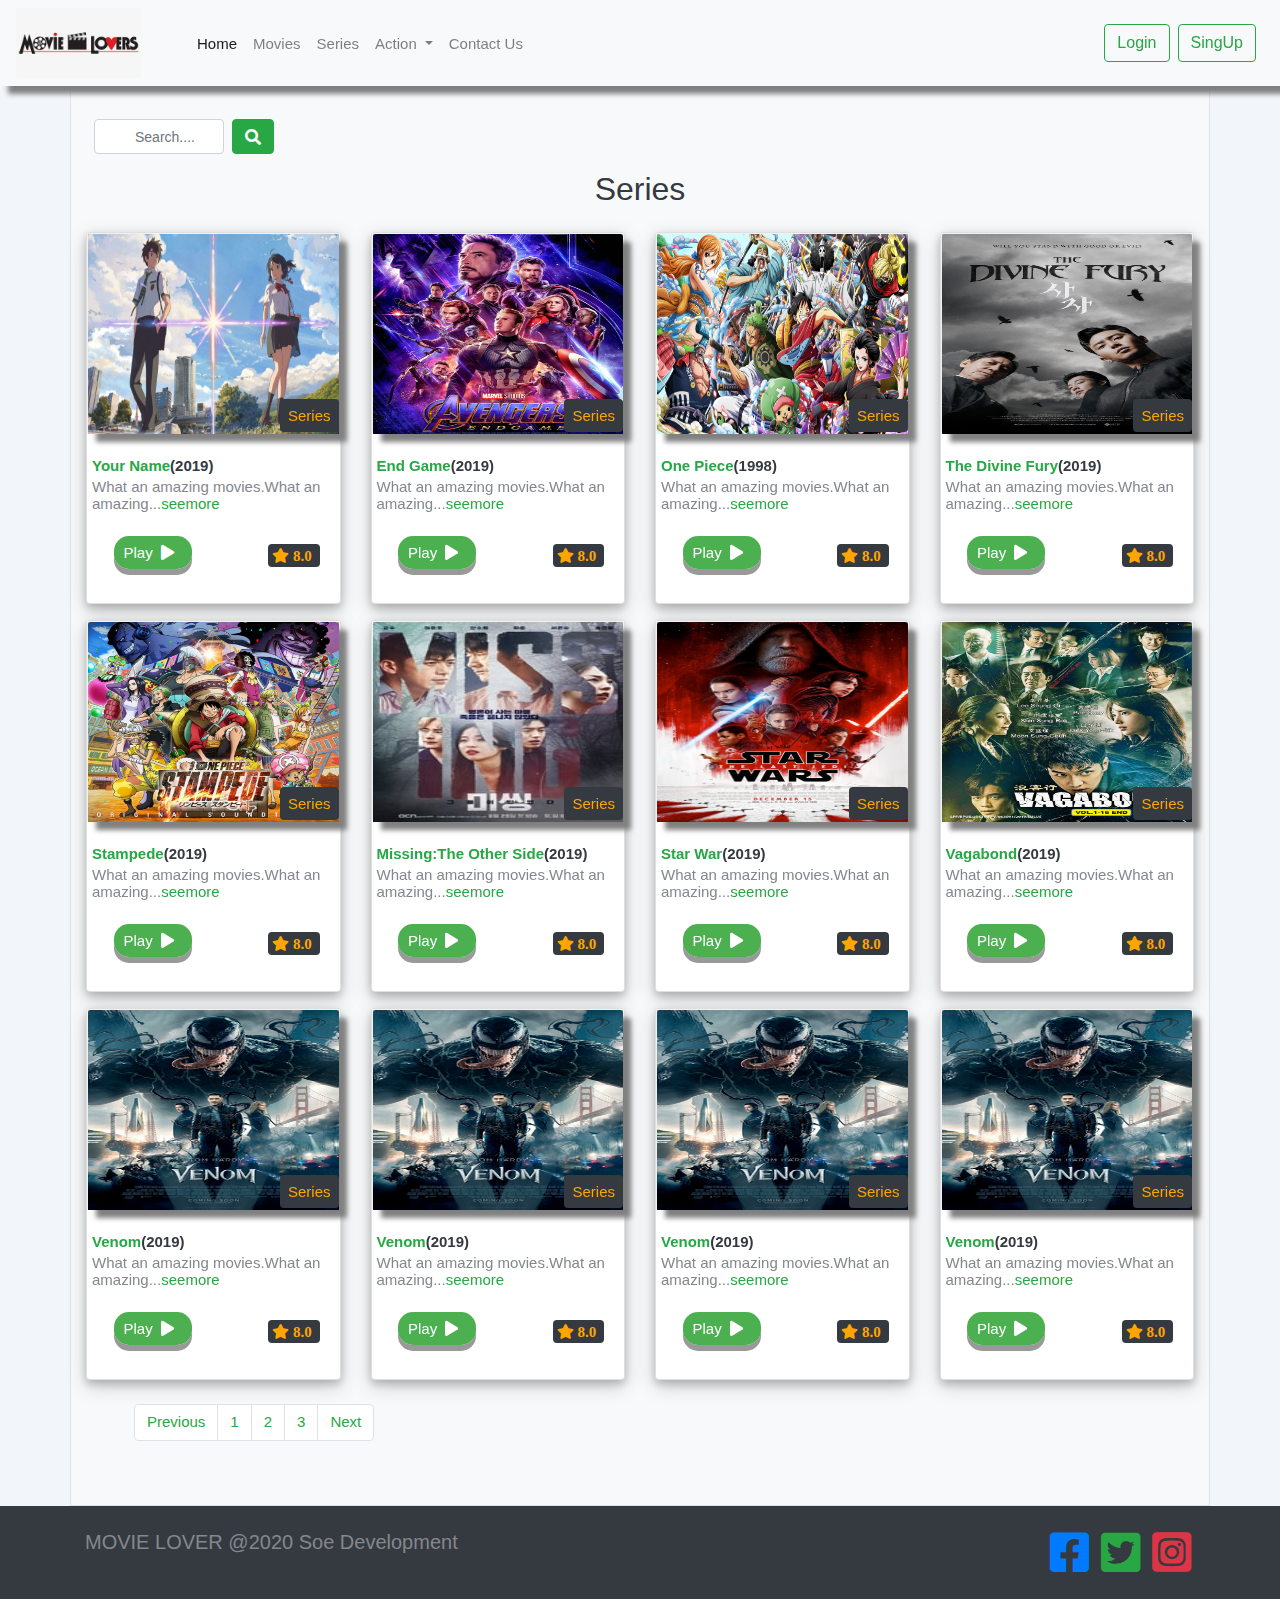
<file: tvserie.html>
<!DOCTYPE html>
<html>
<head>
	<title></title>
  <meta name="viewport" content="width=device-width, initial-scale=1.0,maximum-scale=1">
	<link rel="stylesheet" type="text/css" href="css/bootstrap.css">
	<script type="text/javascript" src="js/jquery.min.js"></script>
	<script type="text/javascript" src="js/bootstrap.bundle.js"></script>
  <link rel="stylesheet" type="text/css" href="style.css">
  <link rel="icon" href="image/favicon.ico" type="image/x-icon">
  <link rel="stylesheet" type="text/css" href="fontawesome/css/all.min.css">
</head>
<body>
  <!-- Navbar -->
  <nav class="navbar menu navbar-expand-lg fixed-top navbar-light bg-light">
    <a href=""><img src="image/movie.png" height="70px" class="rounded float-center"></a>
    <button class="navbar-toggler" type="button" data-toggle="collapse" data-target="#navbarSupportedContent" aria-controls="navbarSupportedContent" aria-expanded="false" aria-label="Toggle navigation">
      <span class="navbar-toggler-icon"></span>
    </button>
    <div class="collapse navbar-collapse ml-5" id="navbarSupportedContent">
      <ul class="navbar-nav mr-auto">
        <li class="nav-item active">
          <a class="nav-link" href="index.html">Home <span class="sr-only">(current)</span></a>
        </li>
        <li class="nav-item">
          <a class="nav-link" href="tv.html">Movies</a>
        </li>
        <li class="nav-item">
          <a class="nav-link" href="tvserie.html">Series</a>
        </li>
        <li class="nav-item dropdown">
          <a class="nav-link dropdown-toggle" href="#" id="navbarDropdown" role="button" data-toggle="dropdown" aria-haspopup="true" aria-expanded="false">
            Action
          </a>
          <div class="dropdown-menu" aria-labelledby="navbarDropdown">
           <a class="dropdown-item" href="tv.html">Adventure</a>
           <a class="dropdown-item" href="tv.html">Comedy</a>
           <a class="dropdown-item" href="tv.html">Crime</a>
           <a class="dropdown-item" href="tv.html">Animation</a>
           <a class="dropdown-item" href="tv.html">Fantasy</a>
           <a class="dropdown-item" href="tv.html">Family</a>
           <a class="dropdown-item" href="tv.html">Horro</a>
           <a class="dropdown-item" href="tv.html">Live Action</a>
           <a class="dropdown-item" href="tv.html">School</a>
         </div>
        </li>
        <li class="nav-item">
          <a class="nav-link" href="contact.html">Contact Us</a>
        </li>
      </ul>
      <button class="btn btn-outline-success my-2 my-sm-0" data-target="#logIn" data-toggle="modal" type="submit">Login</button>
      <button class="btn btn-outline-success my-2 mx-2 my-sm-0" data-target="#sinIn" data-toggle="modal" type="submit">SingUp</button>
    </div>
  </nav>
  <!-- End Navbar -->
  <div class="container  border bg-light py-4"> 
    <div class="row container-t">
      <div class="col-12">
        <form class="float-left">
          <div class="form-group">
            <div class="row mx-2">
              <input type="text" placeholder="Search...." class="form-control">
              <button type="submit" class="btn btn-success fa fa-search mx-2"></button>
            </div>
          </div>
        </form>
      </div>
    </div>
    <div class="row">
      <div class="col-12">
        <h2 class="text-center"><span class="text-dark">Series</span></h2>
      </div>
    </div>
    <div class="row"> 
      <div class="col-xl-12">
        <div class="row">
          <div class="col-xl-3 col-md-6 col-lg-4 col-xs-6 col-sm-12 pt-3">
            <div class="card cards">
              <div class="flip-box">
                <div class="flip-box-inner">
                  <div class="flip-box-front">
                    <img src="image/y1.jpg" class="card-img-top menu" alt="Paris" style="height:200px">
                    <span class="bg-dark bottom-right checked rounded float-right  py-2 px-2">Series</span>
                  </div>
                  <div class="flip-box-back">
                    <img src="image/y.jpg" class="card-img-top menu" alt="Paris" style="height:200px">
                    <span class="bg-dark bottom-right checked rounded float-right  py-2 px-2">Series</span>
                  </div>
                </div>
              </div>
              <div class="card-body">
                <div class="container-float">
                  <div class="row">
                    <b class="text-success py-1">Your Name<span class="text-dark">(2019)</span></b><br>
                    <p>What an amazing movies.What an amazing...<a href="" data-target="#info" data-toggle="modal">seemore</a></p>
                  </div>
                  <div class="row">
                    <div class="col-6 my-3">
                      <a class="button py-2 my-1" href="tvshow.html">Play<i class="mx-2 fa fa-play"></i></a>
                    </div>
                    <div class="col-6">
                      <span class="fa fa-star bg-dark checked rounded float-right my-3 py-1 px-1"><span>&nbsp8.0&nbsp</span></span>
                    </div>
                  </div>
                </div>
              </div>
            </div>
          </div>
          <div class="col-xl-3 col-md-6 col-lg-4 col-xs-6 col-sm-12 pt-3">
            <div class="card cards">
              <div class="flip-box">
                <div class="flip-box-inner">
                  <div class="flip-box-front">
                    <img src="image/m3.jpg" class="card-img-top menu" alt="Paris" style="height:200px">
                    <span class="bg-dark bottom-right checked rounded float-right  py-2 px-2">Series</span>
                  </div>
                  <div class="flip-box-back">
                    <img src="image/adv.jpg" class="card-img-top menu" alt="Paris" style="height:200px">
                    <span class="bg-dark bottom-right checked rounded float-right  py-2 px-2">Series</span>
                  </div>
                </div>
              </div>
              <div class="card-body">             
                <div class="container-float">
                  <div class="row">
                    <b class="text-success py-1">End Game<span class="text-dark">(2019)</span></b><br>
                    <p>What an amazing movies.What an amazing...<a href="" data-target="#info" data-toggle="modal">seemore</a></p>
                  </div>
                  <div class="row">
                    <div class="col-6 my-3">
                      <a class="button py-2 my-1" href="tvshow.html">Play<i class="mx-2 fa fa-play"></i></a>
                    </div>
                    <div class="col-6">
                      <span class="fa fa-star bg-dark checked rounded float-right my-3 py-1 px-1"><span>&nbsp8.0&nbsp</span></span>
                    </div>
                  </div>
                </div>
              </div>
            </div>
          </div>
          <div class="col-xl-3 col-md-6 col-lg-4 col-xs-6 col-sm-12 pt-3">
            <div class="card cards">
              <div class="flip-box">
                <div class="flip-box-inner">
                  <div class="flip-box-front">
                    <img src="image/o2.jpg" class="card-img-top menu" alt="Paris" style="height:200px">
                    <span class="bg-dark bottom-right checked rounded float-right  py-2 px-2">Series</span>
                  </div>
                  <div class="flip-box-back">
                    <img src="image/o3.jpg" class="card-img-top menu" alt="Paris" style="height:200px">
                    <span class="bg-dark bottom-right checked rounded float-right  py-2 px-2">Series</span>
                  </div>
                </div>
              </div>
              <div class="card-body">
                <div class="container-float">
                  <div class="row">
                    <b class="text-success py-1">One Piece<span class="text-dark">(1998)</span></b><br>
                    <p>What an amazing movies.What an amazing...<a href="" data-target="#info" data-toggle="modal">seemore</a></p>
                  </div>
                  <div class="row">
                    <div class="col-6 my-3">
                      <a class="button py-2 my-1" href="tvshow.html">Play<i class="mx-2 fa fa-play"></i></a>
                    </div>
                    <div class="col-6">
                      <span class="fa fa-star bg-dark checked rounded float-right my-3 py-1 px-1"><span>&nbsp8.0&nbsp</span></span>
                    </div>
                  </div>
                </div>
              </div>
            </div>
          </div>
          <div class="col-xl-3 col-md-6 col-lg-4 col-xs-6 col-sm-12 pt-3">
            <div class="card cards">
              <div class="flip-box">
                <div class="flip-box-inner">
                  <div class="flip-box-front">
                    <img src="image/k1.jpg" class="card-img-top menu" alt="Paris" style="height:200px">
                    <span class="bg-dark bottom-right checked rounded float-right  py-2 px-2">Series</span>
                  </div>
                  <div class="flip-box-back">
                    <img src="image/k.jpg" class="card-img-top menu" alt="Paris" style="height:200px">
                    <span class="bg-dark bottom-right checked rounded float-right  py-2 px-2">Series</span>
                  </div>
                </div>
              </div>
              <div class="card-body">
                <div class="container-float">
                  <div class="row">
                    <b class="text-success py-1">The Divine Fury<span class="text-dark">(2019)</span></b><br>
                    <p>What an amazing movies.What an amazing...<a href="" data-target="#info" data-toggle="modal">seemore</a></p>
                  </div>
                  <div class="row">
                    <div class="col-6 my-3">
                      <a class="button py-2 my-1" href="tvshow.html">Play<i class="mx-2 fa fa-play"></i></a>
                    </div>
                    <div class="col-6">
                      <span class="fa fa-star bg-dark checked rounded float-right my-3 py-1 px-1"><span>&nbsp8.0&nbsp</span></span>
                    </div>
                  </div>
                </div>
              </div>
            </div>
          </div>
          <div class="col-xl-3 col-md-6 col-lg-4 col-xs-6 col-sm-12 pt-3">
            <div class="card cards">
              <div class="flip-box">
                <div class="flip-box-inner">
                  <div class="flip-box-front">
                    <img src="image/o1.jpg" class="card-img-top menu" alt="Paris" style="height:200px">
                    <span class="bg-dark bottom-right checked rounded float-right  py-2 px-2">Series</span>
                  </div>
                  <div class="flip-box-back">
                    <img src="image/o.jpg" class="card-img-top menu" alt="Paris" style="height:200px">
                    <span class="bg-dark bottom-right checked rounded float-right  py-2 px-2">Series</span>
                  </div>
                </div>
              </div>
              <div class="card-body">                   
                <div class="container-float">
                  <div class="row">
                    <b class="text-success py-1">Stampede<span class="text-dark">(2019)</span></b><br>
                    <p>What an amazing movies.What an amazing...<a href="" data-target="#info" data-toggle="modal">seemore</a></p>
                  </div>
                  <div class="row">
                    <div class="col-6 my-3">
                      <a class="button py-2 my-1" href="tvshow.html">Play<i class="mx-2 fa fa-play"></i></a>
                    </div>
                    <div class="col-6">
                      <span class="fa fa-star bg-dark checked rounded float-right my-3 py-1 px-1"><span>&nbsp8.0&nbsp</span></span>
                    </div>
                  </div>
                </div>
              </div>
            </div>
          </div>
          <div class="col-xl-3 col-md-6 col-lg-4 col-xs-6 col-sm-12 pt-3">
            <div class="card cards">
              <div class="flip-box">
                <div class="flip-box-inner">
                  <div class="flip-box-front">
                    <img src="image/k2.jpg" class="card-img-top menu" alt="Paris" style="height:200px">
                    <span class="bg-dark bottom-right checked rounded float-right  py-2 px-2">Series</span>
                  </div>
                  <div class="flip-box-back">
                    <img src="image/k3.jpg" class="card-img-top menu" alt="Paris" style="height:200px">
                    <span class="bg-dark bottom-right checked rounded float-right  py-2 px-2">Series</span>
                  </div>
                </div>
              </div>
              <div class="card-body">
                <div class="container-float">
                  <div class="row">
                    <b class="text-success py-1">Missing:The Other Side<span class="text-dark">(2019)</span></b><br>
                    <p>What an amazing movies.What an amazing...<a href="" data-target="#info" data-toggle="modal">seemore</a></p>
                  </div>
                  <div class="row">
                    <div class="col-6 my-3">
                      <a class="button py-2 my-1" href="tvshow.html">Play<i class="mx-2 fa fa-play"></i></a>
                    </div>
                    <div class="col-6">
                      <span class="fa fa-star bg-dark checked rounded float-right my-3 py-1 px-1"><span>&nbsp8.0&nbsp</span></span>
                    </div>
                  </div>
                </div>
              </div>
            </div>
          </div>
          <div class="col-xl-3 col-md-6 col-lg-4 col-xs-6 col-sm-12 pt-3">
            <div class="card cards">
              <div class="flip-box">
                <div class="flip-box-inner">
                  <div class="flip-box-front">
                    <img src="image/m4.jpg" class="card-img-top menu" alt="Paris" style="height:200px">
                    <span class="bg-dark bottom-right checked rounded float-right  py-2 px-2">Series</span>
                  </div>
                  <div class="flip-box-back">
                    <img src="image/st.jpg" class="card-img-top menu" alt="Paris" style="height:200px">
                    <span class="bg-dark bottom-right checked rounded float-right  py-2 px-2">Series</span>
                  </div>
                </div>
              </div>
              <div class="card-body">
                <div class="container-float">
                  <div class="row">
                    <b class="text-success py-1">Star War<span class="text-dark">(2019)</span></b><br>
                    <p>What an amazing movies.What an amazing...<a href="" data-target="#info" data-toggle="modal">seemore</a></p>
                  </div>
                  <div class="row">
                    <div class="col-6 my-3">
                      <a class="button py-2 my-1" href="tvshow.html">Play<i class="mx-2 fa fa-play"></i></a>
                    </div>
                    <div class="col-6">
                      <span class="fa fa-star bg-dark checked rounded float-right my-3 py-1 px-1"><span>&nbsp8.0&nbsp</span></span>
                    </div>
                  </div>
                </div>
              </div>
            </div>
          </div>
          <div class="col-xl-3 col-md-6 col-lg-4 col-xs-6 col-sm-12 pt-3">
            <div class="card cards">
              <div class="flip-box">
                <div class="flip-box-inner">
                  <div class="flip-box-front">
                    <img src="image/k4.jpg" class="card-img-top menu" alt="Paris" style="height:200px">
                    <span class="bg-dark bottom-right checked rounded float-right  py-2 px-2">Series</span>
                  </div>
                  <div class="flip-box-back">
                    <img src="image/k5.jpg" class="card-img-top menu" alt="Paris" style="height:200px">
                    <span class="bg-dark bottom-right checked rounded float-right  py-2 px-2">Series</span>
                  </div>
                </div>
              </div>
              <div class="card-body">
                <div class="container-float">
                  <div class="row">
                    <b class="text-success py-1">Vagabond<span class="text-dark">(2019)</span></b><br>
                    <p>What an amazing movies.What an amazing...<a href="" data-target="#info" data-toggle="modal">seemore</a></p>
                  </div>
                  <div class="row">
                    <div class="col-6 my-3">
                      <a class="button py-2 my-1" href="tvshow.html">Play<i class="mx-2 fa fa-play"></i></a>
                    </div>
                    <div class="col-6">
                      <span class="fa fa-star bg-dark checked rounded float-right my-3 py-1 px-1"><span>&nbsp8.0&nbsp</span></span>
                    </div>
                  </div>
                </div>
              </div>
            </div>
          </div>
          <div class="col-xl-3 col-md-6 col-lg-4 col-xs-6 col-sm-12 pt-3">
            <div class="card cards">
              <div class="flip-box">
                <div class="flip-box-inner">
                  <div class="flip-box-front">
                    <img src="image/v.jpg" class="card-img-top menu" alt="Paris" style="height:200px">
                    <span class="bg-dark bottom-right checked rounded float-right  py-2 px-2">Series</span>
                  </div>
                  <div class="flip-box-back">
                    <img src="image/v1.jpg" class="card-img-top menu" alt="Paris" style="height:200px">
                    <span class="bg-dark bottom-right checked rounded float-right  py-2 px-2">Series</span>
                  </div>
                </div>
              </div>
              <div class="card-body">
                <div class="container-float">
                  <div class="row">
                    <b class="text-success py-1">Venom<span class="text-dark">(2019)</span></b><br>
                    <p>What an amazing movies.What an amazing...<a href="" data-target="#info" data-toggle="modal">seemore</a></p>
                  </div>
                  <div class="row">
                    <div class="col-6 my-3">
                      <a class="button py-2 my-1" href="tvshow.html">Play<i class="mx-2 fa fa-play"></i></a>
                    </div>
                    <div class="col-6">
                      <span class="fa fa-star bg-dark checked rounded float-right my-3 py-1 px-1"><span>&nbsp8.0&nbsp</span></span>
                    </div>
                  </div>
                </div>
              </div>
            </div>
          </div>
          <div class="col-xl-3 col-md-6 col-lg-4 col-xs-6 col-sm-12 pt-3">
            <div class="card cards">
              <div class="flip-box">
                <div class="flip-box-inner">
                  <div class="flip-box-front">
                    <img src="image/v.jpg" class="card-img-top menu" alt="Paris" style="height:200px">
                    <span class="bg-dark bottom-right checked rounded float-right  py-2 px-2">Series</span>
                  </div>
                  <div class="flip-box-back">
                    <img src="image/v1.jpg" class="card-img-top menu" alt="Paris" style="height:200px">
                    <span class="bg-dark bottom-right checked rounded float-right  py-2 px-2">Series</span>
                  </div>
                </div>
              </div>
              <div class="card-body">
                <div class="container-float">
                  <div class="row">
                    <b class="text-success py-1">Venom<span class="text-dark">(2019)</span></b><br>
                    <p>What an amazing movies.What an amazing...<a href="" data-target="#info" data-toggle="modal">seemore</a></p>
                  </div>
                  <div class="row">
                    <div class="col-6 my-3">
                      <a class="button py-2 my-1" href="tvshow.html">Play<i class="mx-2 fa fa-play"></i></a>
                    </div>
                    <div class="col-6">
                      <span class="fa fa-star bg-dark checked rounded float-right my-3 py-1 px-1"><span>&nbsp8.0&nbsp</span></span>
                    </div>
                  </div>
                </div>
              </div>
            </div>
          </div>
          <div class="col-xl-3 col-md-6 col-lg-4 col-xs-6 col-sm-12 pt-3">
            <div class="card cards">
              <div class="flip-box">
                <div class="flip-box-inner">
                  <div class="flip-box-front">
                    <img src="image/v.jpg" class="card-img-top menu" alt="Paris" style="height:200px">
                    <span class="bg-dark bottom-right checked rounded float-right  py-2 px-2">Series</span>
                  </div>
                  <div class="flip-box-back">
                    <img src="image/v1.jpg" class="card-img-top menu" alt="Paris" style="height:200px">
                    <span class="bg-dark bottom-right checked rounded float-right  py-2 px-2">Series</span>
                  </div>
                </div>
              </div>
              <div class="card-body">
                <div class="container-float">
                  <div class="row">
                    <b class="text-success py-1">Venom<span class="text-dark">(2019)</span></b><br>
                    <p>What an amazing movies.What an amazing...<a href="" data-target="#info" data-toggle="modal">seemore</a></p>
                  </div>
                  <div class="row">
                    <div class="col-6 my-3">
                      <a class="button py-2 my-1" href="tvshow.html">Play<i class="mx-2 fa fa-play"></i></a>
                    </div>
                    <div class="col-6">
                      <span class="fa fa-star bg-dark checked rounded float-right my-3 py-1 px-1"><span>&nbsp8.0&nbsp</span></span>
                    </div>
                  </div>
                </div>
              </div>
            </div>
          </div>
          <div class="col-xl-3 col-md-6 col-lg-4 col-xs-6 col-sm-12 pt-3">
            <div class="card cards">
              <div class="flip-box">
                <div class="flip-box-inner">
                  <div class="flip-box-front">
                    <img src="image/v.jpg" class="card-img-top menu" alt="Paris" style="height:200px">
                    <span class="bg-dark bottom-right checked rounded float-right  py-2 px-2">Series</span>
                  </div>
                  <div class="flip-box-back">
                    <img src="image/v1.jpg" class="card-img-top menu" alt="Paris" style="height:200px">
                    <span class="bg-dark bottom-right checked rounded float-right  py-2 px-2">Series</span>
                  </div>
                </div>
              </div>
              <div class="card-body">
                <div class="container-float">
                  <div class="row">
                    <b class="text-success py-1">Venom<span class="text-dark">(2019)</span></b><br>
                    <p>What an amazing movies.What an amazing...<a href="" data-target="#info" data-toggle="modal">seemore</a></p>
                  </div>
                  <div class="row">
                    <div class="col-6 my-3">
                      <a class="button py-2 my-1" href="tvshow.html">Play<i class="mx-2 fa fa-play"></i></a>
                    </div>
                    <div class="col-6">
                      <span class="fa fa-star bg-dark checked rounded float-right my-3 py-1 px-1"><span>&nbsp8.0&nbsp</span></span>
                    </div>
                  </div>
                </div>
              </div>
            </div>
          </div>
        </div>
      </div>
    </div>
    <div class="row py-4">
      <div class="col-xl-12 mx-5">
        <nav aria-label="Page navigation example">
          <ul class="pagination">
            <li class="page-item"><a class="page-link text-success" href="#">Previous</a></li>
            <li class="page-item"><a class="page-link text-success" href="#">1</a></li>
            <li class="page-item"><a class="page-link text-success" href="#">2</a></li>
            <li class="page-item"><a class="page-link text-success" href="#">3</a></li>
            <li class="page-item"><a class="page-link text-success" href="#">Next</a></li>
          </ul>
        </nav>
      </div>
    </div>
  </div>
  <!-- footer -->
  <div class="container-float bg-dark"> 
    <div class="row">
      <div class="col-12">
        <footer>
          <div class="container">
            <div class="row py-4">
              <div class="col-6 text-left">
                <h5>MOVIE LOVER @2020 Soe Development</h5>
              </div>
              <div class="col-6 text-right">
                <a href=""><i class="fab fa-facebook-square fa-3x text-primary px-1"></i></a>
                <a href=""><i class="fab fa-twitter-square fa-3x px-1"></i></a>
                <a href=""><i class="fab fa-instagram-square fa-3x text-danger px-1"></i></a>
              </div>
            </div>
          </div>
        </footer>
      </div>

    </div>
  </div>
  <!-- Login -->
  <div class="modal fade" id="logIn">
    <div class="modal-dialog modal-lg">
      <div class="modal-content">
        <div class="modal-header">
          <h3 class="text-success">Sign In</h3>
          <button class="close" data-dismiss="modal">
            <span>&times;</span>
          </button>
        </div>
        <div class="modal-body">
          <div class="container">
            <div class="row">
              <div class="col-md-6">
                <img src="image/movie.png" class="img-fluid menu">
              </div>
              <div class="col-md-6">
                <div class="form-group">
                  <form>
                    <div class="form-row">
                      <div class="form-group col-md-12">
                        <label for="inputEmail4" class="text-success">Email</label>
                        <input type="email" class="form-control" id="inputEmail4" placeholder="Email">
                      </div>
                      <div class="form-group col-md-12">
                        <label for="inputPassword4" class="text-success">Password</label>
                        <input type="password" class="form-control" id="inputPassword4" placeholder="Password">
                      </div>
                    </div>
                    <button class="btn btn-outline-success">Login</button>
                    <button class="btn btn-outline-success" data-dismiss="modal">Cancel</button>
                  </form>
                </div>
              </div>
            </div>
          </div>
        </div>
        <div class="modal-footer">
          <button class="btn btn-outline-secondary" data-dismiss="modal">Close</button>
        </div>
      </div>
    </div>
  </div>
  <!-- singIn -->
  <div class="modal fade" id="sinIn">
    <div class="modal-dialog modal-lg">
      <div class="modal-content">
        <div class="modal-header">
          <h3 class="text-success">Sign In</h3>
          <button class="close" data-dismiss="modal">
            <span>&times;</span>
          </button>
        </div>
        <div class="modal-body">
          <div class="container">
            <div class="row">
              <div class="col-md-6">
                <img src="image/movie.png" class="img-fluid menu">
              </div>
              <div class="col-md-6">
                <div class="form-group">
                  <form>
                    <div class="form-row">
                      <div class="form-group col-md-12">
                        <label for="inputName" class="text-success">Name</label>
                        <input type="name" class="form-control" id="inputName4" placeholder="Username">
                      </div>
                      <div class="form-group col-md-12">
                        <label for="inputEmail4" class="text-success">Email</label>
                        <input type="email" class="form-control" id="inputEmail4" placeholder="Email">
                      </div>
                      <div class="form-group col-md-12">
                        <label for="inputPassword4" class="text-success">Password</label>
                        <input type="password" class="form-control" id="inputPassword4" placeholder="Password">
                      </div>
                      <div class="form-group col-md-12">
                        <label for="inputRepassword4" class="text-success">Repassword</label>
                        <input type="password" class="form-control" id="inputRepassword4" placeholder="Repassword">
                      </div>
                    </div>
                    <button class="btn btn-outline-success">Sign Up</button>
                    <button class="btn btn-outline-success" data-dismiss="modal">Cancel</button>
                  </form>
                </div>
              </div>
            </div>
          </div>
        </div>
        <div class="modal-footer">
          <button class="btn btn-outline-secondary" data-dismiss="modal">Close</button>
        </div>
      </div>
    </div>
  </div>
  <!-- info box -->
  <div class="modal fade" id="info">
    <div class="modal-dialog modal-lg">
      <div class="modal-content">
        <div class="modal-header">
          <h3 class="text-success">Movie Information</h3>
          <button class="close" data-dismiss="modal">
            <span>&times;</span>
          </button>
        </div>
        <div class="modal-body">
          <div class="container">
            <div class="row">
              <div class="col-md-4 py-2">
                <img src="image/m1.jpg" class="img-fluid menu">
              </div>
              <div class="col-md-8">
                <div class="row">
                  <div class="col-6">
                    <h4>Movie Name
                    </div>
                    <div class="col-6">
                      <span class="fa fa-star bg-dark checked rounded float-right  py-2 px-1"><span>&nbsp8.0&nbsp</span></span>
                    </div>
                  </div>
                  <div class="row py-3">
                    <p>(Japanese: 君の名は。, Hepburn: Kimi no Na wa.) is a 2016 Japanese animated romantic fantasy film written and directed by Makoto Shinkai, and produced by CoMix Wave Films. ... Your Name tells the story of a high school boy in Tokyo and a high school girl in a rural town, who suddenly and inexplicably begin to swap bodies.</p>
                  </div>
                  <div class="row">
                    <div class="col-12">
                     <div class="form-group text-right">
                      <a href="tvshow.html" class="button py-2 my-1">Play<i class="mx-2 fa fa-play"></i></a>
                    </div>
                  </div>
                </div>
              </div>
            </div>
          </div>
        </div>
        <div class="modal-footer">
          <button class="btn btn-outline-secondary" data-dismiss="modal">Close</button>
        </div>
      </div>
    </div>
  </div>
</body>
</html>
</file>
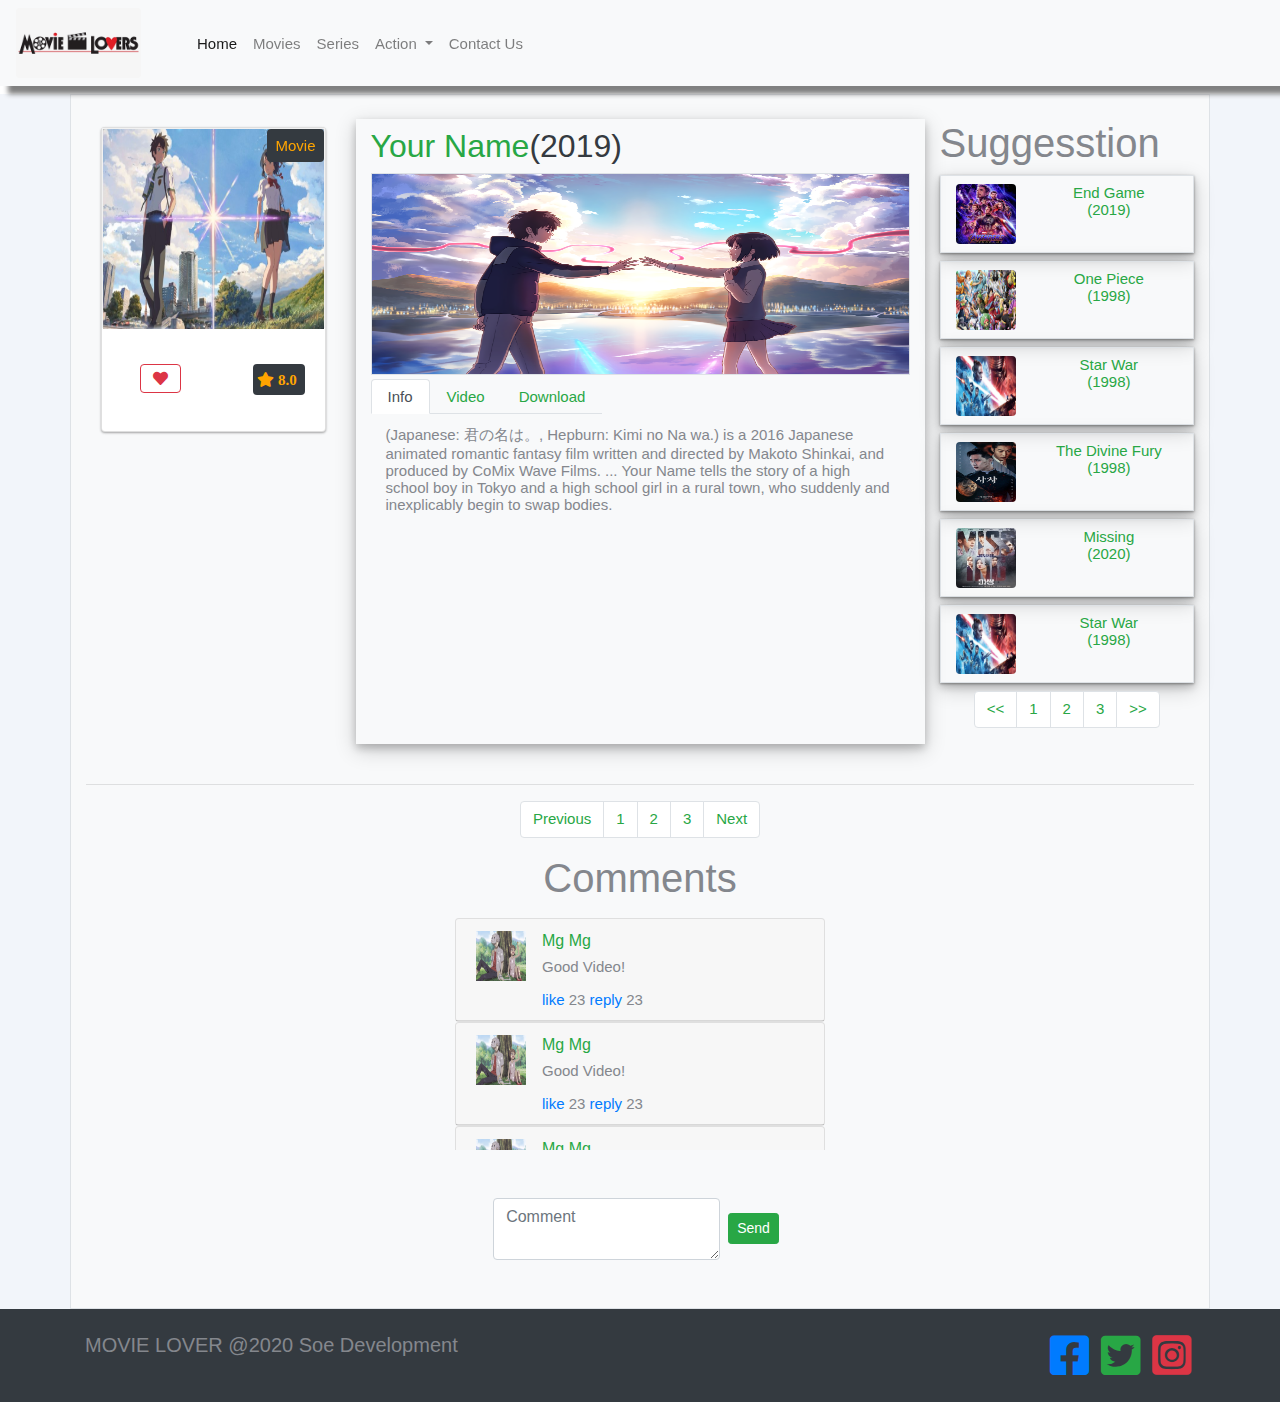
<file: tvshow.html>
<!DOCTYPE html>
<html>
<head>
	<title></title>
	<meta name="viewport" content="width=device-width, initial-scale=1.0,maximum-scale=1">
  <link rel="stylesheet" type="text/css" href="css/bootstrap.css">
  <script type="text/javascript" src="js/jquery.min.js"></script>
  <script type="text/javascript" src="js/bootstrap.bundle.js"></script>
  <link rel="stylesheet" type="text/css" href="style.css">
  <link rel="icon" href="image/favicon.ico" type="image/x-icon">
  <link rel="stylesheet" type="text/css" href="fontawesome/css/all.min.css">
</head>
<body>
  <!-- Navbar -->
  <nav class="navbar menu navbar-expand-lg fixed-top navbar-light bg-light">
    <a href="index.html"><img src="image/movie.png" height="70px" class="rounded float-center"></a>
    <button class="navbar-toggler" type="button" data-toggle="collapse" data-target="#navbarSupportedContent" aria-controls="navbarSupportedContent" aria-expanded="false" aria-label="Toggle navigation">
      <span class="navbar-toggler-icon"></span>
    </button>
    <div class="collapse navbar-collapse ml-5" id="navbarSupportedContent">
      <ul class="navbar-nav mr-auto">
        <li class="nav-item active">
          <a class="nav-link" href="index.html">Home <span class="sr-only">(current)</span></a>
        </li>
        <li class="nav-item">
          <a class="nav-link" href="tv.html">Movies</a>
        </li>
        <li class="nav-item">
          <a class="nav-link" href="tvserie.html">Series</a>
        </li>
        <li class="nav-item dropdown">
          <a class="nav-link dropdown-toggle" href="#" id="navbarDropdown" role="button" data-toggle="dropdown" aria-haspopup="true" aria-expanded="false">
            Action
          </a>
          <div class="dropdown-menu" aria-labelledby="navbarDropdown">
           <a class="dropdown-item" href="tv.html">Adventure</a>
           <a class="dropdown-item" href="tv.html">Comedy</a>
           <a class="dropdown-item" href="tv.html">Crime</a>
           <a class="dropdown-item" href="tv.html">Animation</a>
           <a class="dropdown-item" href="tv.html">Fantasy</a>
           <a class="dropdown-item" href="tv.html">Family</a>
           <a class="dropdown-item" href="tv.html">Horro</a>
           <a class="dropdown-item" href="tv.html">Live Action</a>
           <a class="dropdown-item" href="tv.html">School</a>
         </div>
        </li>
        <li class="nav-item">
          <a class="nav-link" href="contact.html">Contact Us</a>
        </li>
      </ul>
  </nav>
  <!-- End Navbar -->
  <div class="container container-t bg-light border">
    <div class="row py-4"> 
      <div class="col-3 py-2 bg-light"> 
        <div class="col-12 d-none d-xl-block ">
          <div class="card cards  card-1">
            <div class="flip-box">
              <div class="flip-box-front">
                <img src="image/y1.jpg" class="card-img-top" alt="Paris" style="height:200px">
                <span class="bg-dark top-right checked rounded float-right  py-2 px-2">Movie</span>
              </div>
            </div>
            <div class="card-body">
              <div class="container-float">
                <div class="row">
                  <div class="col-6 my-3">
                    <a href=""><span class="fa fa-heart btn btn-outline-danger fa-1x"></span></a>
                  </div>
                  <div class="col-6">
                    <span class="fa fa-star bg-dark checked rounded float-right my-3 py-2 px-1"><span>&nbsp8.0&nbsp</span></span>
                  </div>
                </div>
              </div>
            </div>
          </div>
        </div>
      </div>
      <div class="col-xl-6 py-2 bg-light cards">
        <div class="container">
          <div class="row">
            <h2 class="text-success">Your Name<span class="text-dark">(2019)</span></h2>
          </div>
          <div class="row border">
            <img src="image/y.jpg" width="100%" height="200px">
          </div>
          <div class="row py-1">
            <ul class="nav nav-tabs" id="myTab" role="tablist">
            <li class="nav-item">
              <a class="nav-link active" id="home-tab" data-toggle="tab" href="#home" role="tab" aria-controls="home" aria-selected="true">Info</a>
            </li>
            <li class="nav-item">
              <a class="nav-link" id="profile-tab" data-toggle="tab" href="#profile" role="tab" aria-controls="profile" aria-selected="false">Video</a>
            </li>
            <li class="nav-item">
              <a class="nav-link" id="contact-tab" data-toggle="tab" href="#contact" role="tab" aria-controls="contact" aria-selected="false">Download</a>
            </li>
          </ul>
          </div>
          
        <div class="tab-content" id="myTabContent">
          <div class="tab-pane fade show active py-2" id="home" role="tabpanel" aria-labelledby="home-tab"><p>(Japanese: 君の名は。, Hepburn: Kimi no Na wa.) is a 2016 Japanese animated romantic fantasy film written and directed by Makoto Shinkai, and produced by CoMix Wave Films. ... Your Name tells the story of a high school boy in Tokyo and a high school girl in a rural town, who suddenly and inexplicably begin to swap bodies.</p></div>
          <div class="tab-pane fade py-2" id="profile" role="tabpanel" aria-labelledby="profile-tab">
            <div class="container">
              <div class="embed-responsive embed-responsive-16by9">
                <iframe class="embed-responsive-item" src="https://www.youtube.com/embed/0YDXw35ts3I" frameborder="0" allow="accelerometer; autoplay; clipboard-write; encrypted-media; gyroscope; picture-in-picture" allowfullscreen></iframe>
              </div>
            </div>
          </div>
          <div class="tab-pane fade" id="contact" role="tabpanel" aria-labelledby="contact-tab">
            <div class="container bg-light"> 
              <div class="row mx-auto py-2 scro">
                <div class="col-12 py-2">
                  <ul class="list-group">
                    <a href=""><li class="list-group-item list-group-item-success">Google Drive</li></a>
                    <a href=""><li class="list-group-item list-group-item-success">This is a download link</li></a>
                    <a href=""><li class="list-group-item list-group-item-success">This is a download link</li></a>
                    <a href=""><li class="list-group-item list-group-item-success">This is a download link</li></a>
                    <a href=""><li class="list-group-item list-group-item-success">This is a download link</li></a>
                    <a href=""><li class="list-group-item list-group-item-success">This is a download link</li></a>
                    <a href=""><li class="list-group-item list-group-item-success">This is a download link</li></a>
                    <a href=""><li class="list-group-item list-group-item-success">This is a download link</li></a>
                  </ul>
                </div>
              </div>
            </div>
          </div>
          </div> 
        </div>
      </div>
      <div class="col-3">
        <div class="d-none d-xl-block">
          <h1>Suggesstion</h1>
            <div class="col-12 my-2 card-1">
              <a href="" data-target="#info" data-toggle="modal">
                <div class="row border cards">
                  <div class="col-4 py-2">
                    <img src="image/m3.jpg" class="rounded zoom" width="60" height="60">
                  </div>
                  <div class="col-8 py-2">
                    <span>End Game</span><br>
                    <span>(2019)</span>
                  </div>
                </div>
              </a>
            </div>
            <div class="col-12 my-2 card-1">
              <a href="" data-target="#info" data-toggle="modal">
                <div class="row border cards">
                  <div class="col-4 py-2">
                    <img src="image/o2.jpg" class="rounded zoom" width="60" height="60">
                  </div>
                  <div class="col-8 py-2">
                    <span>One Piece</span><br>
                    <span>(1998)</span>
                  </div>
                </div>
              </a>
            </div>
            <div class="col-12 my-2 card-1">
              <a href="" data-target="#info" data-toggle="modal">
                <div class="row border cards">
                  <div class="col-4 py-2">
                    <img src="image/st.jpg" class="rounded zoom" width="60" height="60">
                  </div>
                  <div class="col-8 py-2">
                    <span>Star War</span><br>
                    <span>(1998)</span>
                  </div>
                </div>
              </a>
            </div>
            <div class="col-12 my-2 card-1">
              <a href="" data-target="#info" data-toggle="modal">
                <div class="row border cards">
                  <div class="col-4 py-2">
                    <img src="image/k.jpg" class="rounded zoom" width="60" height="60">
                  </div>
                  <div class="col-8 py-2">
                    <span>The Divine Fury</span><br>
                    <span>(1998)</span>
                  </div>
                </div>
              </a>
            </div>
            <div class="col-12 my-2 card-1">
              <a href="" data-target="#info" data-toggle="modal">
                <div class="row border cards">
                  <div class="col-4 py-2">
                    <img src="image/k2.jpg" class="rounded zoom" width="60" height="60">
                  </div>
                  <div class="col-8 py-2">
                    <span>Missing</span><br>
                    <span>(2020)</span>
                  </div>
                </div>
              </a>
            </div>
            <div class="col-12 my-2 card-1">
              <a href="" data-target="#info" data-toggle="modal">
                <div class="row border cards">
                  <div class="col-4 py-2">
                    <img src="image/st.jpg" class="rounded zoom" width="60" height="60">
                  </div>
                  <div class="col-8 py-2">
                    <span>Star War</span><br>
                    <span>(1998)</span>
                  </div>
                </div>
              </a>
            </div>
            <div class="col-12 my-2">
              <nav aria-label="Page navigation example">
                <ul class="pagination justify-content-center">
                  <li class="page-item"><a class="page-link text-success" href="#"><<</a></li>
                  <li class="page-item"><a class="page-link text-success" href="#">1</a></li>
                  <li class="page-item"><a class="page-link text-success" href="#">2</a></li>
                  <li class="page-item"><a class="page-link text-success" href="#">3</a></li>
                  <li class="page-item"><a class="page-link text-success" href="#">>></a></li>
                </ul>
              </nav>
            </div>
        </div>
      </div>
    </div>
    <hr>
    <div class="row">
      <div class="col-xl-12 float-right">
        <nav aria-label="Page navigation example">
          <ul class="pagination justify-content-center">
            <li class="page-item"><a class="page-link text-success" href="#">Previous</a></li>
            <li class="page-item"><a class="page-link text-success" href="#">1</a></li>
            <li class="page-item"><a class="page-link text-success" href="#">2</a></li>
            <li class="page-item"><a class="page-link text-success" href="#">3</a></li>
            <li class="page-item"><a class="page-link text-success" href="#">Next</a></li>
          </ul>
        </nav>
      </div>
    </div>
    <h1 class="text-center">Comments</h1>
    <div class="row mx-auto py-2 scro">
      <div class="col-12">
        <div id="accordion ">
          <div class="card">
            <div class="card-header" id="headingOne">
                <div class="media">
                  <img class="mr-3" src="image/m1.jpg" width="50" height="50" alt="Generic placeholder image">
                  <div class="media-body">
                    <a href=""><h6 class="mt-0">Mg Mg</h6></a>
                    <p>Good Video!</p>
                    <a href="" class="text-primary">like</a>
                    <span>23</span>
                    <a href="#collapseExample" class="text-primary" data-toggle="collapse" role="button" aria-expanded="false" aria-controls="collapseExample">reply</a>
                    <span>23</span>
                    <div class="collapse" id="collapseExample">
                      <div class="card card-body">
                        <div class="media mt-3">
                          <a class="pr-3" href="#">
                            <img src="image/movie.png" width="50" height="50" alt="Generic placeholder image" class="border">
                          </a>
                          <div class="media-body">
                            <a href=""><h6 class="mt-0">Admin</h6></a>
                            <p>Thanks!</p> 
                            <a href="" class="text-primary">like</a>
                            <span>23</span>
                            <a href="" class="text-primary">reply</a>
                            <span>23</span>
                          </div>
                        </div>
                      </div>
                    </div>
                  </div>
                </div>
            </div>
          </div>
          <div class="card">
            <div class="card-header" id="headingOne">
                <div class="media">
                  <img class="mr-3" src="image/m1.jpg" width="50" height="50" alt="Generic placeholder image">
                  <div class="media-body">
                    <a href=""><h6 class="mt-0">Mg Mg</h6></a>
                    <p>Good Video!</p>
                    <a href="" class="text-primary">like</a>
                    <span>23</span>
                    <a href="#collapseExample" class="text-primary" data-toggle="collapse" role="button" aria-expanded="false" aria-controls="collapseExample">reply</a>
                    <span>23</span>
                    <div class="collapse" id="collapseExample">
                      <div class="card card-body">
                        <div class="media mt-3">
                          <a class="pr-3" href="#">
                            <img src="image/movie.png" width="50" height="50" alt="Generic placeholder image" class="border">
                          </a>
                          <div class="media-body">
                            <a href=""><h6 class="mt-0">Admin</h6></a>
                            <p>Thanks!</p> 
                            <a href="" class="text-primary">like</a>
                            <span>23</span>
                            <a href="" class="text-primary">reply</a>
                            <span>23</span>
                          </div>
                        </div>
                      </div>
                    </div>
                  </div>
                </div>
            </div>
          </div>
          <div class="card">
            <div class="card-header" id="headingOne">
                <div class="media">
                  <img class="mr-3" src="image/m1.jpg" width="50" height="50" alt="Generic placeholder image">
                  <div class="media-body">
                    <a href=""><h6 class="mt-0">Mg Mg</h6></a>
                    <p>Good Video!</p>
                    <a href="" class="text-primary">like</a>
                    <span>23</span>
                    <a href="#collapseExample" class="text-primary" data-toggle="collapse" role="button" aria-expanded="false" aria-controls="collapseExample">reply</a>
                    <span>23</span>
                    <div class="collapse" id="collapseExample">
                      <div class="card card-body">
                        <div class="media mt-3">
                          <a class="pr-3" href="#">
                            <img src="image/movie.png" width="50" height="50" alt="Generic placeholder image" class="border">
                          </a>
                          <div class="media-body">
                            <a href=""><h6 class="mt-0">Admin</h6></a>
                            <p>Thanks!</p> 
                            <a href="" class="text-primary">like</a>
                            <span>23</span>
                            <a href="" class="text-primary">reply</a>
                            <span>23</span>
                          </div>
                        </div>
                      </div>
                    </div>
                  </div>
                </div>
            </div>
          </div>
        </div>
      </div>
    </div>
    <div class="row my-5">
      <form class="form-inline mx-auto">
        <div class="form-group">
          <textarea class="form-control" placeholder="Comment"></textarea>
          <button class="btn btn-success btn-sm mx-2">Send</button>
        </div>
      </form>
    </div>
    <!-- <div class="row">
      <div class="container">
        <div class="col-md-6 offset-md-3">
          <div class="card paper">
            <ul id="lastComment" class="list-group">
              <li class="list-group-item">
                <span class="circle">
                  <img src="image/m1.jpg" width="30" height="30" alt="user">  
                </span>
                <span class="title"> 
                  <a href="#">Sandra Adams </a> <time> 6:00 PM</time> 
                    <p><a href="#">Peter Carlsson</a> This is without doubt the greatest flim i’ve ever seen.</p>
                </span>
                <ul class="list-inline actions" href="#">
                  <li><a class="edit" href="#" title="Edit comment">Edit</a></li>
                  <li class="roff"><a class="delete" href="#" title="Delete comment"></a></li>
                </ul>
              </li>
            </ul>
            <details>
              <summary style="padding:1em;">3 comments</summary>
              <ul class="list-group">
                <li class="list-group-item ">
                  <span class="circle">
                    <img src="image/m1.jpg" width="30" height="30" alt="user"> 
                  </span>
                  <span class="title"> 
                    <a href="#">Soe</a> <time> 5:09 PM</time> 
                    <p>Can’t wait to see this movie.</p>
                  </span>
                  <ul class="actions" href="#">
                    <li><a class="reply" href="#">Reply</a></li>
                  </ul>
                </li>
                <li class="list-group-item">
                  <span class="circle">
                    <img src="image/m1.jpg" width="30" height="30" alt="user">  
                  </span>
                  <span class="title"> 
                    <a href="#">Ali Connors</a> <time> 5:15 PM</time> 
                    <p>Mee too.</p>
                  </span>
                  <ul class="actions" href="#">
                    <li><a class="reply" href="#">Reply</a></li>
                  </ul>
                </li> 
                <li class="list-group-item">
                  <span class="circle">
                    <img src="image/m1.jpg" width="30" height="30" alt="user">  
                  </span>
                  <span class="title"> 
                  <a href="#">Peter Carlsson</a> <time> 5:30 PM</time> 
                  <p><a href="#">Abbey Christensen</a> I thought it was a good movie. The slow motion was a tad excessive at times, but overall it was good! I'm love it ;) </p>
                  </span>
                  <ul class="actions" href="#">
                    <li><a class="reply" href="#">Reply</a></li>
                  </ul>
                </li> 
              </ul> 
            </details>
            
            <form>
              <fieldset class="form-group">
                <input type="text" 
                class="form-control" 
                id="exampleInputEmail1" 
                placeholder="Add a comment">
              </fieldset>
              <button type="button" class="btn btn-sm btn-success">Post</button>
              <button type="button" class="btn btn-sm btn-secondary">Cancel</button>
            </form> 
          </div>
        </div> 
      </div>
    </div> -->
  </div>

  <!-- footer -->
  <div class="container-float bg-dark"> 
    <div class="row">
      <div class="col-12">
        <footer>
          <div class="container">
            <div class="row py-4">
              <div class="col-6 text-left">
                <h5>MOVIE LOVER @2020 Soe Development</h5>
              </div>
              <div class="col-6 text-right">
                <a href=""><i class="fab fa-facebook-square fa-3x text-primary px-1"></i></a>
                <a href=""><i class="fab fa-twitter-square fa-3x px-1"></i></a>
                <a href=""><i class="fab fa-instagram-square fa-3x text-danger px-1"></i></a>
              </div>
            </div>
          </div>
        </footer>
      </div>

    </div>
  </div>
  <!-- info box -->
  <div class="modal fade" id="info">
    <div class="modal-dialog modal-lg">
      <div class="modal-content">
        <div class="modal-header">
          <h3 class="text-success">Movie Information</h3>
          <button class="close" data-dismiss="modal">
            <span>&times;</span>
          </button>
        </div>
        <div class="modal-body">
          <div class="container">
            <div class="row">
              <div class="col-md-4 py-2">
                <img src="image/m1.jpg" class="img-fluid menu">
              </div>
              <div class="col-md-8">
                <div class="row">
                  <div class="col-6">
                    <h4>Movie Name</h4>
                  </div>
                  <div class="col-6">
                    <span class="fa fa-star bg-dark checked rounded float-right  py-2 px-1"><span>&nbsp8.0&nbsp</span></span>
                  </div>
                </div>
                <div class="row py-3">
                  <p>(Japanese: 君の名は。, Hepburn: Kimi no Na wa.) is a 2016 Japanese animated romantic fantasy film written and directed by Makoto Shinkai, and produced by CoMix Wave Films. ... Your Name tells the story of a high school boy in Tokyo and a high school girl in a rural town, who suddenly and inexplicably begin to swap bodies.</p>
                </div>
                <div class="row">
                  <div class="col-12">
                   <div class="form-group text-right">
                    <a href="tvshow.html" class="button py-2 my-1">Play<i class="mx-2 fa fa-play"></i></a>
                  </div>
                </div>
              </div>
            </div>
          </div>
        </div>
      </div>
      <div class="modal-footer">
        <button class="btn btn-outline-secondary" data-dismiss="modal">Close</button>
      </div>
    </div>
  </div>
</div>
</body>
</html>
</file>
<file: style.css>
html {
  background: #fff;
  color: #000;
  -webkit-text-size-adjust: 100%;
  -ms-text-size-adjust: 100%; }
  body {
  background-color: #f2f5fa;
  background-position: top center;
  background-repeat: no-repeat;
  color: #84878d;
  font-family: "Roboto", "Open Sans", sans-serif;
  font-size: 15px;
  font-weight: 400;
  line-height: normal; }
a {
  background: transparent; }
  a:focus {
    outline: thin; }
  a:hover, a:active {
    outline: 0;
    text-decoration: none;
    color: #343a40; }
a {
  text-decoration: none;
  color: #28a745; }
p {

    text-align: left;
}
.lead {
  font-size: 1.25rem;
  font-weight: 300;
}
.btn-social {
  border-radius: 100%;
  display: inline-flex;
  width: 3.25rem;
  height: 3.25rem;
  font-size: 1.25rem;
  justify-content: center;
  align-items: center;
}
.footer {
  padding-top: 5rem;
  padding-bottom: 5rem;
  background-color: #2c3e50;
  color: #fff;
}

.copyright {
  background-color: #1a252f;
}
/*p.test2 {
  white-space: nowrap;
  width: 200px;
  overflow: hidden;
  text-overflow: ellipsis;
}*/
.container-t{
  margin-top: 94px;
}
.menu{
  box-shadow: 8px 8px 5px grey;
}
.button {
  padding: 5px 10px;
  font-size: 15px;
  cursor: pointer;
  outline: none;
  color: #fff;
  background-color: #4CAF50;
  border: none;
  border-radius: 15px;
  box-shadow: 0 6px #999;
}
.container-height{
  background-color: #c9c7c9;
}
.button:hover {background-color: }

.button:active {
  background-color: #3e8e41;
  box-shadow: 0 5px #666;
  transform: translateY(4px);
}
.arrow li {
    padding: 10px 0;
    border-bottom: 1px solid #d7d8da; }
    .arrow li:last-child {
      border-bottom: none; }
  .arrow {
    font-size: 15px;
    font-size: 1em;
    font-weight: 400;
    margin: 0;
    text-align: center; }
    .arrow a {
    	
      -webkit-transition: .3s ease;
              transition: .3s ease; }
      .arrow a:hover {
        color: #84878d; }

.example {
  
  width: 220px;
  height: 240px;

  overflow-y: scroll; /* Add the ability to scroll */
}

/* Hide scrollbar for Chrome, Safari and Opera */
.example::-webkit-scrollbar {
    display: none;
}

/* Hide scrollbar for IE, Edge and Firefox */
.example {
  -ms-overflow-style: none;  /* IE and Edge */
  scrollbar-width: none;  /* Firefox */
}
.scro {
  
  width: 400px;
  height: 240px;

  overflow-y: scroll; /* Add the ability to scroll */
}

/* Hide scrollbar for Chrome, Safari and Opera */
.scro::-webkit-scrollbar {
    display: none;
}

/* Hide scrollbar for IE, Edge and Firefox */
.scro {
  -ms-overflow-style: none;  /* IE and Edge */
  scrollbar-width: none;  /* Firefox */
}
@keyframes spin {
  0% {
    transform: rotateY(0deg);
  }
  100% {
    transform: rotateY(180deg);
  }
}

.item {
  /* because span cant be animated */
  display: block;
  color: yellow;
  font-size: 2rem;
  box-shadow: 8px 8px 5px grey;
}

.item.active {
  animation: spin 1s forwards;
  animation-timing-function: ease-in-out;
}

.item.in-active {
  animation-direction: reverse;
}
  
/* Style the links inside the sidenav */
#mySidenav a {
  position: absolute; /* Position them relative to the browser window */
  left: -80px; /* Position them outside of the screen */
  transition: 0.3s; /* Add transition on hover */
  padding: 15px; /* 15px padding */
  width: 100px; /* Set a specific width */
  text-decoration: none; /* Remove underline */
  font-size: 20px; /* Increase font size */
  color: white; /* White text color */
  border-radius: 0 5px 5px 0; /* Rounded corners on the top right and bottom right side */
}

#mySidenav a:hover {
  left: 0; /* On mouse-over, make the elements appear as they should */
}

/* The about link: 20px from the top with a green background */
#about {
  top: 20px;
  background-color: #4CAF50;
}

#blog {
  top: 80px;
  background-color: #2196F3; /* Blue */
}

#projects {
  top: 140px;
  background-color: #f44336; /* Red */
}

#contact {
  top: 200px;
  background-color: #555 /* Light Black */
}
.image {
  display: block;
  width: 100%;
  height: auto;
}
/* The flip box container - set the width and height to whatever you want. We have added the border property to demonstrate that the flip itself goes out of the box on hover (remove perspective if you don't want the 3D effect */
.flip-box {
  background-color: transparent;
 /* width: 300px;*/
  height: 200px;
  border: 1px solid #f1f1f1;
  perspective: 1000px; /* Remove this if you don't want the 3D effect */
}

/* This container is needed to position the front and back side */
.flip-box-inner {
  position: relative;
  width: 100%;
  height: 100%;
  text-align: center;
  transition: transform 0.8s;
  transform-style: preserve-3d;
}

/* Do an horizontal flip when you move the mouse over the flip box container */
.flip-box:hover .flip-box-inner {
  transform: rotateY(180deg);
}

/* Position the front and back side */
.flip-box-front, .flip-box-back {
  position: absolute;
  width: 100%;
  height: 100%;
  -webkit-backface-visibility: hidden; /* Safari */
  backface-visibility: hidden;
}

/* Style the front side (fallback if image is missing) */
.flip-box-front {
  background-color: #bbb;
  color: black;
}

/* Style the back side */
.flip-box-back {
  background-color: #28a745;
  color: white;
  transform: rotateY(180deg);
}
#myBtn {
  display: none;
  position: fixed;
  bottom: 20px;
  right: 30px;
  z-index: 99;
  font-size: 18px;
  border: none;
  outline: none;
  background-color: #28a745;
  color: white;
  cursor: pointer;
  padding: 15px;
  border-radius: 4px;
}

#myBtn:hover {
  background-color: #555;
}
/* Style inputs */
/*input[type=text], select, textarea {
  width: 100%;
  padding: 12px;
  border: 1px solid #ccc;
  margin-top: 6px;
  margin-bottom: 16px;
  resize: vertical;
}
*/
/*input[type=submit] {
  background-color: #28a745;
  color: white;
  padding: 12px 20px;
  border: none;
  cursor: pointer;
}

input[type=submit]:hover {
  background-color: #28a745;
}*/

/* Create two columns that float next to eachother */
.column {
  float: left;
  width: 50%;
  margin-top: 6px;
  padding: 20px;
}

/* Clear floats after the columns */
.row:after {
  content: "";
  display: table;
  clear: both;
}

/* Responsive layout - when the screen is less than 600px wide, make the two columns stack on top of each other instead of next to each other */
@media screen and (max-width: 400px) {
  .column, input[type=submit] {
    width: 100%;
    margin-top: 0;
  }
}


input[type=text] {
  width: 130px;
  border-radius: 4px;
  font-size: 14px;
  background-color: white;
  background-position: 10px 10px; 
  background-repeat: no-repeat;
  padding: 12px 20px 12px 40px;
  -webkit-transition: width 0.4s ease-in-out;
  transition: width 0.4s ease-in-out;
}

/*input[type=text]:focus {
  width: 50%;
}*/
.checked {
  color: orange;
}


.slider{
  margin: 10px auto;
  width: 95%;
}
.popular-movies{
  overflow: hidden;
}
.popular-movies:hover{
  
  
}
.movie-container{
  display: flex;
  justify-content: space-between;
  width: 1200px;
}
.movie-container:hover .image-effect{
  animation-play-state: paused;
}
.image-effect{
  animation: movie-slider 13s  infinite alternate linear;
  overflow: hidden;
  box-shadow: 0 4px 8px 0 rgba(0, 0, 0, 0.2), 0 6px 20px 0 rgba(0, 0, 0, 0.19);
}
@keyframes movie-slider{
  0%{margin-left: 0%;}
  100%{margin-left: -100%;}
  0%{margin-right: -100%;}
  100%{margin-right: 10%;}
}
.image-effect img{
  transition: all 300ms;
  -webkit-transition: all 300ms;
}
.image-effect:hover img{
  opacity: .5;

  transition: all 300ms;
  -webkit-transition: all 300ms;
  transform: scale(1.1);
  -webkit-transform: scale(1.1);
}
.movie-image{
  height: 300px;
  overflow: hidden;
  position: relative;
  width: 200px;
}
.movie-info{
  cursor: pointer;
  bottom: 0;
  display: none;
  height: 300px;
  justify-content: center;
  position: absolute;
  transition: all .5s;
  -webkit-transition: all .5s;
  width: 200px;
}
.movie-title{
  background: rgba(255,55,55,.8);
  border-radius: 3px;
  margin:10px;
  text-align: center;
  color: #fff;
}
.movie-title:hover{
  background: #ff4848;
}
.movie-sinopsis{
  margin: auto;
  text-align: justify;
  width: 95%;
}
.links{
  display: flex;
  justify-content:space-around;
}
.watch,.down{
  background: rgba(0, 128, 0, 0.8);
  border-radius: 3px;
  margin: 10px;
  padding: 8px;
}
.watch:hover{
  background: #22e322;
}
.down:hover{
  background: #22e322;
}
.movie-image:hover .movie-info{
  display: block;
}

.cards {
  box-shadow: 0 4px 8px 0 rgba(0, 0, 0, 0.2), 0 6px 20px 0 rgba(0, 0, 0, 0.19);
  text-align: center;
}



.icon:hover a{
  background: #dc3545;

}

.zoom {
  transition: transform .2s; /* Animation */  
  margin: 0 auto;
}

.zoom:hover {
  transform: scale(1.5); /* (150% zoom - Note: if the zoom is too large, it will go outside of the viewport) */
  }


.card-1 {
  box-shadow: 0 1px 3px rgba(0,0,0,0.12), 0 1px 2px rgba(0,0,0,0.24);
  transition: all 0.3s cubic-bezier(.25,.8,.25,1);
}

.card-1:hover {
  box-shadow: 0 14px 28px rgba(0,0,0,0.25), 0 10px 10px rgba(0,0,0,0.22);
}


.fa1{
  background-color: red;
}



.bottom-right {
  position: absolute;
  bottom: 0px;
  right: 0px;
}
.top-right {
  position: absolute;
  top: 0px;
  right: 0px;
}
</file>
<file: main.css>
body {
  font-size: 16px;
  margin: 1em;
}

p {
  margin-right: 2rem;
}

ul {
  list-style-type: none;
}

nav {
  position: fixed;
  top: 50%;
  bottom: auto;
  transform: translateY(-50%);
  right: 0;
}

.nav-element {
  text-align: right;
  cursor: pointer;
  margin: 1rem;
  color: #aaa;
  transition: color 0.25s;
}

.navbar-active {
  color: #000;
}

.nav-label {
  opacity: 0;
  transition: opacity 0.25s;
  border-radius: 0.5rem;
  padding: 0.5rem;
}

li:hover .nav-label {
  opacity: 1;
  background-color: #fff;
}
</file>
